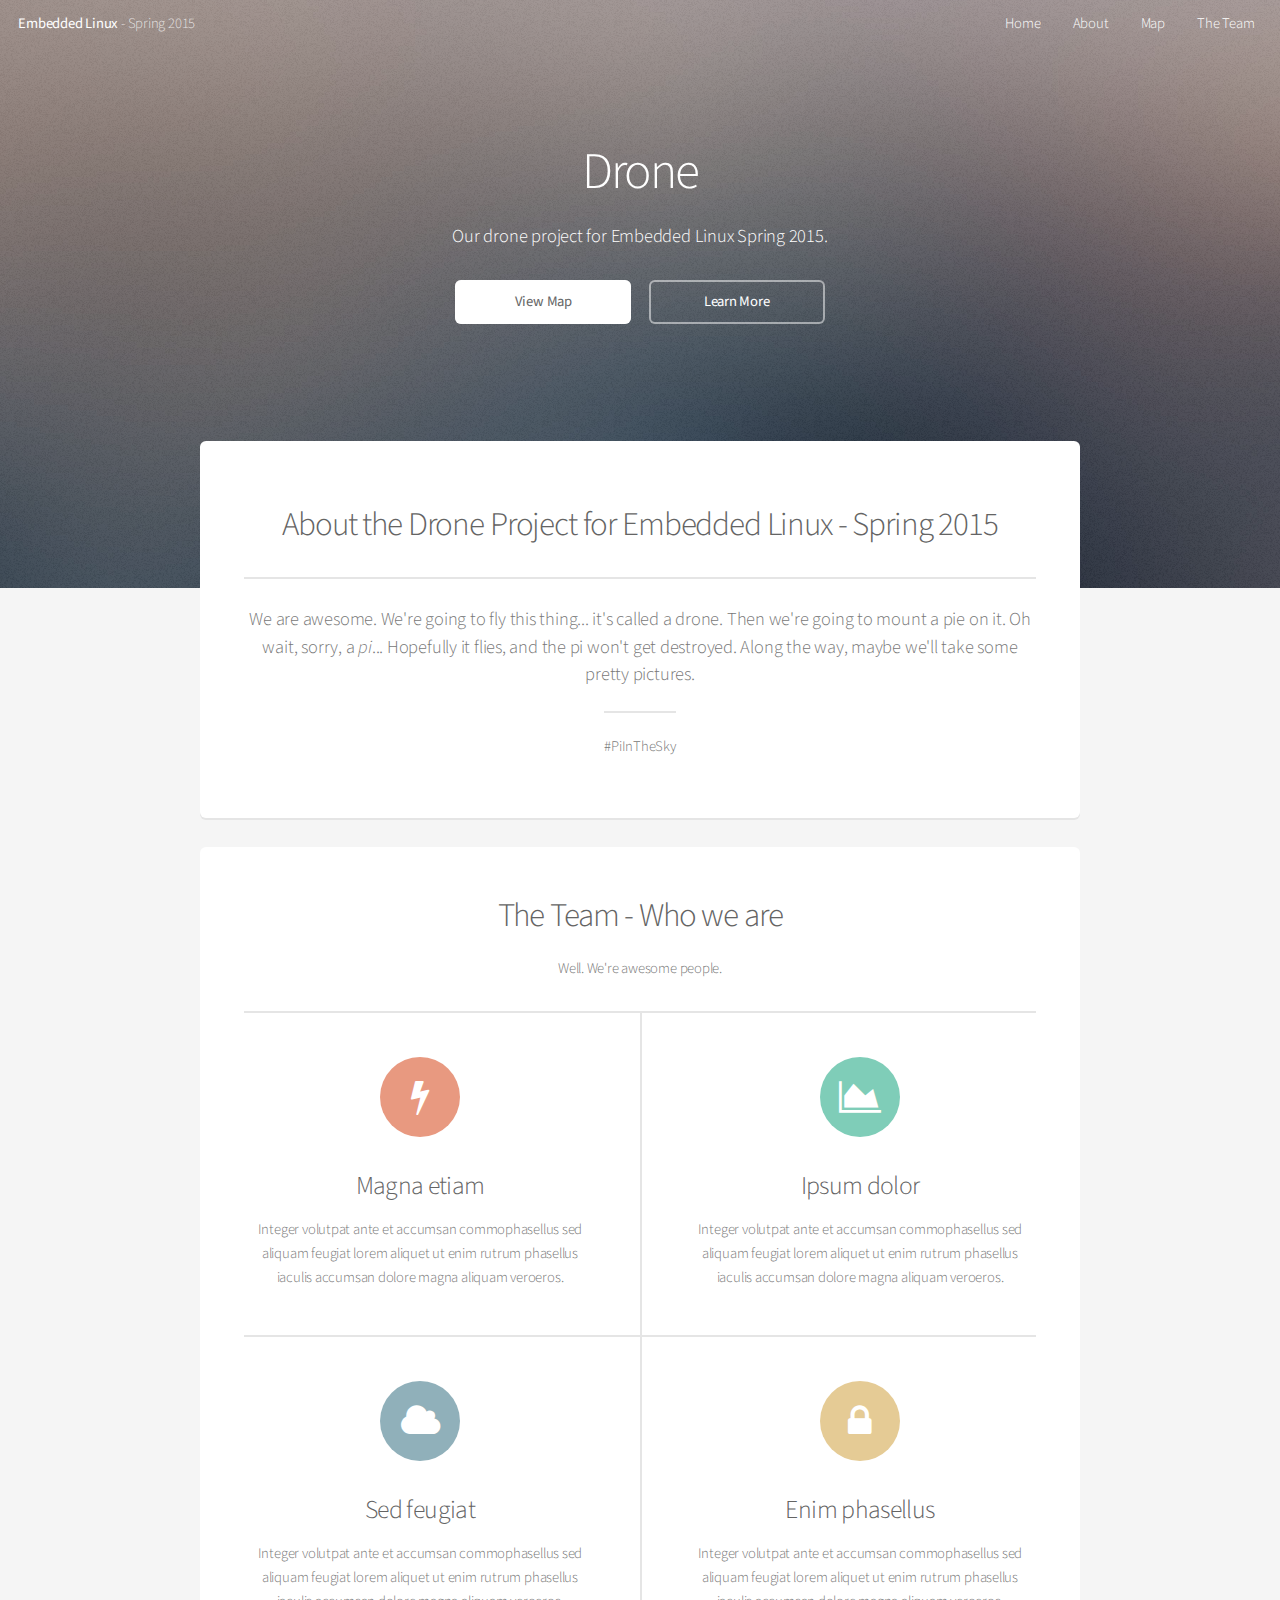
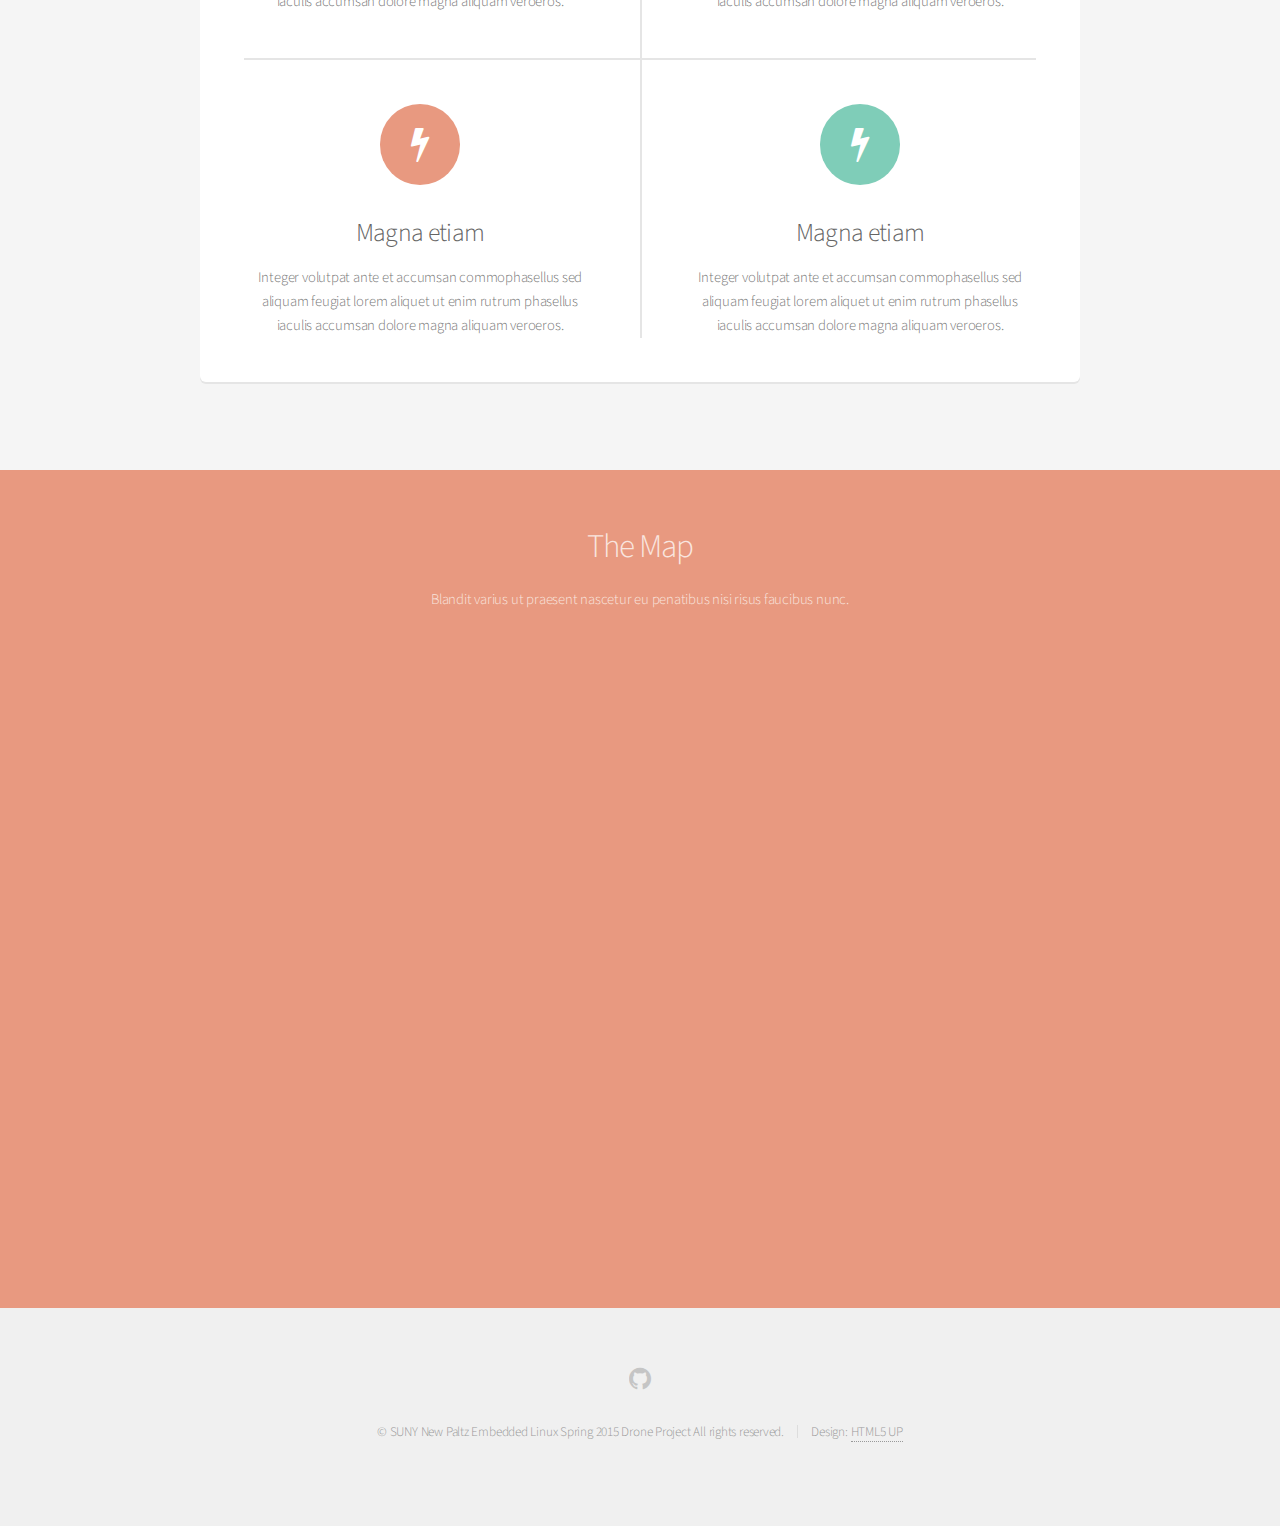
<file: index.html>
<!DOCTYPE HTML>
<!--
	Alpha by HTML5 UP
	html5up.net | @n33co
	Free for personal and commercial use under the CCA 3.0 license (html5up.net/license)
-->
<html>
	<head>
		<title>Embedded Linux - Spring 2015</title>
		<meta http-equiv="content-type" content="text/html; charset=utf-8" />
		<meta name="description" content="" />
		<meta name="keywords" content="" />
		<!--[if lte IE 8]><script src="css/ie/html5shiv.js"></script><![endif]-->
		<script src="js/jquery.min.js"></script>
		<script src="js/jquery.dropotron.min.js"></script>
		<script src="js/jquery.scrollgress.min.js"></script>
		<script src="js/skel.min.js"></script>
		<script src="js/skel-layers.min.js"></script>
		<script src="js/init.js"></script>
		<script src="js/smoothscroll.js"></script>
		<noscript>
			<link rel="stylesheet" href="css/skel.css" />
			<link rel="stylesheet" href="css/style.css" />
			<link rel="stylesheet" href="css/style-wide.css" />
		</noscript>
		<!--[if lte IE 8]><link rel="stylesheet" href="css/ie/v8.css" /><![endif]-->
	</head>
	<body name="Home" class="landing">
	<a name="Home" href="#Home"></a>

		<!-- Header -->
			<header id="header" class="alt">
				<h1><a href="index.html">Embedded Linux</a> - Spring 2015</h1>
				<nav id="nav">
					<ul>
						<li><a href="#Home" class="smoothScroll">Home</a></li>
						<li><a href="#About" class="smoothScroll">About</a></li>
						<li><a href="#Map" class="smoothScroll">Map</a></li>
						<li><a href="#Team" class="smoothScroll">The Team</a></li>
						<!--<li>
							<a href="" class="icon fa-angle-down">Menu</a>
							<ul>
								<li><a href="map.html">Map</a></li>
							</ul>
						</li>-->
					</ul>
				</nav>
			</header>

		<!-- Banner -->
			<section id="banner">
				<h2>Drone</h2>
				<ul class="actions">
				<p>Our drone project for Embedded Linux Spring 2015.</p>
					<li><a href="#Map" class="button special smoothScroll">View Map</a></li>
					<li><a href="#About" class="button smoothScroll">Learn More</a></li>
				</ul>
			</section>

		<!-- Main -->
			<section id="main" class="container">
				<a name="About" href="#About"></a>
				<section class="box special">
					<header class="major">
						<h2>About the Drone Project for Embedded Linux - Spring 2015</h2>
						<p>We are awesome. We're going to fly this thing... it's called a drone. Then we're going to mount a pie on it. Oh wait, sorry, a <i>pi</i>... Hopefully it flies, and the pi won't get destroyed. Along the way, maybe we'll take some pretty pictures.</p>
						<p>#PiInTheSky</p>
					</header>
					<!--<span class="image featured"><img src="images/pic01.jpg" alt="" /></span>-->
				</section>
				
				<section class="team box special features">
					<a name="Team" href="#Team"></a>
					<h2>The Team - Who we are</h2>
					<p>Well. We're awesome people.</p>
					<div class="features-row">
						<section>
							<span class="icon major fa-bolt accent2"></span>
							<h3>Magna etiam</h3>
							<p>Integer volutpat ante et accumsan commophasellus sed aliquam feugiat lorem aliquet ut enim rutrum phasellus iaculis accumsan dolore magna aliquam veroeros.</p>
						</section>
						<section>
							<span class="icon major fa-area-chart accent3"></span>
							<h3>Ipsum dolor</h3>
							<p>Integer volutpat ante et accumsan commophasellus sed aliquam feugiat lorem aliquet ut enim rutrum phasellus iaculis accumsan dolore magna aliquam veroeros.</p>
						</section>
					</div>
					<div class="features-row">
						<section>
							<span class="icon major fa-cloud accent4"></span>
							<h3>Sed feugiat</h3>
							<p>Integer volutpat ante et accumsan commophasellus sed aliquam feugiat lorem aliquet ut enim rutrum phasellus iaculis accumsan dolore magna aliquam veroeros.</p>
						</section>
						<section>
							<span class="icon major fa-lock accent5"></span>
							<h3>Enim phasellus</h3>
							<p>Integer volutpat ante et accumsan commophasellus sed aliquam feugiat lorem aliquet ut enim rutrum phasellus iaculis accumsan dolore magna aliquam veroeros.</p>
						</section>
					</div>
					<div class="features-row">
						<section>
							<span class="icon major fa-bolt accent2"></span>
							<h3>Magna etiam</h3>
							<p>Integer volutpat ante et accumsan commophasellus sed aliquam feugiat lorem aliquet ut enim rutrum phasellus iaculis accumsan dolore magna aliquam veroeros.</p>
						</section>
						<section>
							<span class="icon major fa-bolt accent3"></span>
							<h3>Magna etiam</h3>
							<p>Integer volutpat ante et accumsan commophasellus sed aliquam feugiat lorem aliquet ut enim rutrum phasellus iaculis accumsan dolore magna aliquam veroeros.</p>
						</section>
					</div>
				</section>
			</section>

		<!-- CTA -->
			<a name="Map" href="#Map"></a>
			<section name="Map" id="cta">

				<h2>The Map</h2>
				<p>Blandit varius ut praesent nascetur eu penatibus nisi risus faucibus nunc.</p>
				
				<div class="google-maps">
					<iframe src="https://www.google.com/maps/embed?pb=!1m18!1m12!1m3!1d753.4182006968296!2d-74.0833586!3d41.744154300000005!2m3!1f0!2f0!3f0!3m2!1i1024!2i768!4f13.1!3m3!1m2!1s0x89dd2279565cf5d9%3A0xe8ee4c8841822c81!2sOld+Main%2C+State+University+of+New+York+at+New+Paltz%2C+New+Paltz%2C+NY+12561!5e1!3m2!1sen!2sus!4v1427381473115" width="800" height="600" frameborder="0" style="border:0"></iframe>
				</div>
				
			</section>

		<!-- Footer -->
			<footer id="footer">
				<ul class="icons">
					<!--<li><a href="#" class="icon fa-twitter"><span class="label">Twitter</span></a></li>
					<li><a href="#" class="icon fa-facebook"><span class="label">Facebook</span></a></li>
					<li><a href="#" class="icon fa-instagram"><span class="label">Instagram</span></a></li>-->
					<li><a href="https://github.com/N00705419/SUNY-EL-DronePi" class="icon fa-github"><span class="label">Github</span></a></li>
					<!--<li><a href="#" class="icon fa-dribbble"><span class="label">Dribbble</span></a></li>
					<li><a href="#" class="icon fa-google-plus"><span class="label">Google+</span></a></li>-->
				</ul>
				<ul class="copyright">
					<li>&copy; SUNY New Paltz Embedded Linux Spring 2015 Drone Project All rights reserved.</li><li>Design: <a href="http://html5up.net">HTML5 UP</a></li>
				</ul>
			</footer>

	</body>
</html>
</file>
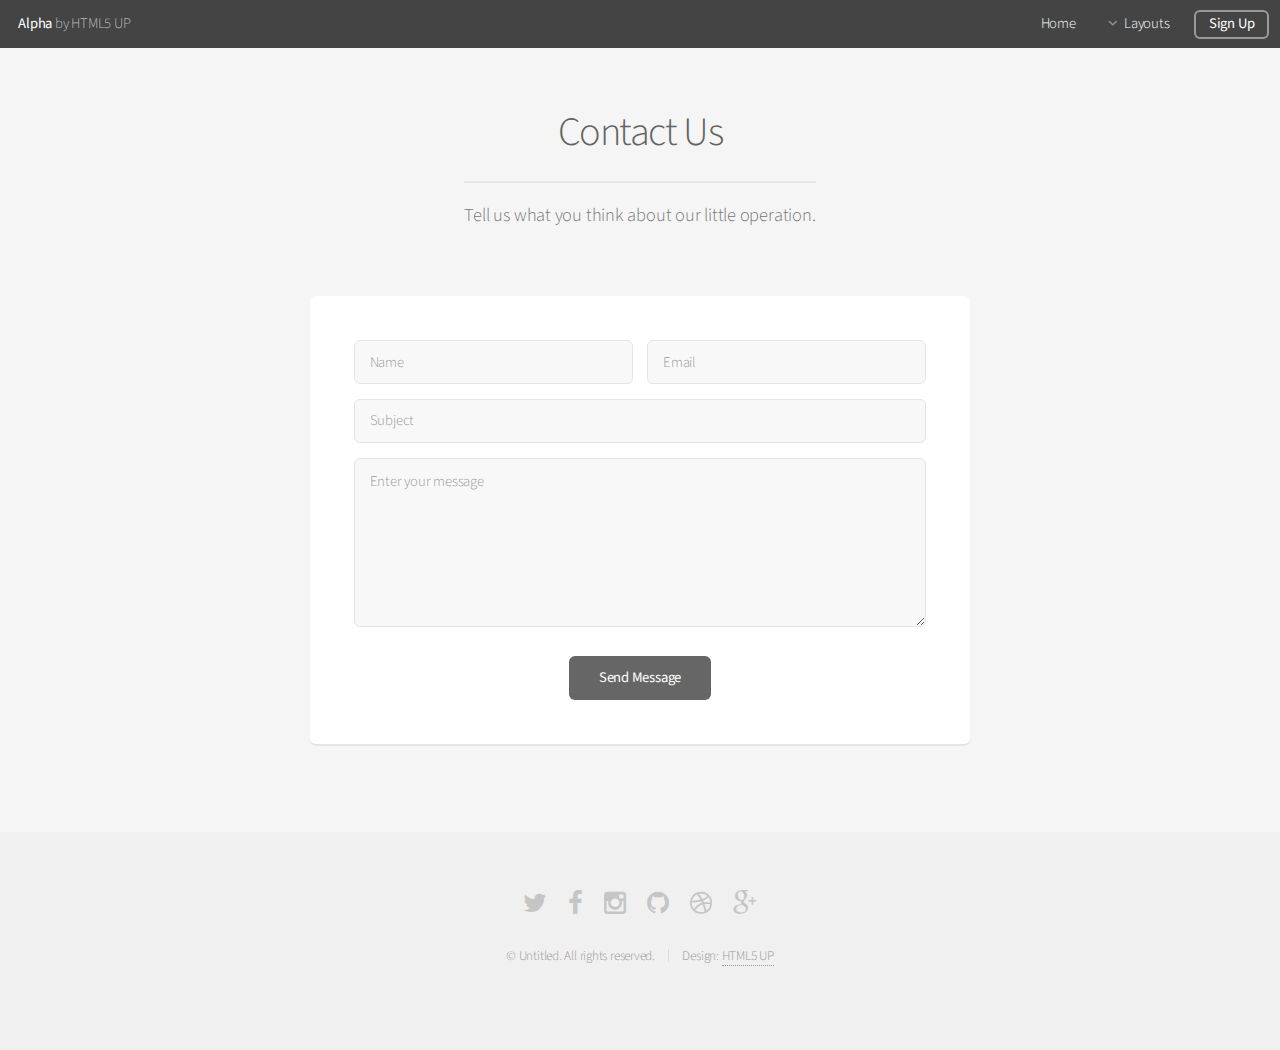
<file: contact.html>
<!DOCTYPE HTML>
<!--
	Alpha by HTML5 UP
	html5up.net | @n33co
	Free for personal and commercial use under the CCA 3.0 license (html5up.net/license)
-->
<html>
	<head>
		<title>Contact - Alpha by HTML5 UP</title>
		<meta http-equiv="content-type" content="text/html; charset=utf-8" />
		<meta name="description" content="" />
		<meta name="keywords" content="" />
		<!--[if lte IE 8]><script src="css/ie/html5shiv.js"></script><![endif]-->
		<script src="js/jquery.min.js"></script>
		<script src="js/jquery.dropotron.min.js"></script>
		<script src="js/jquery.scrollgress.min.js"></script>
		<script src="js/skel.min.js"></script>
		<script src="js/skel-layers.min.js"></script>
		<script src="js/init.js"></script>
		<noscript>
			<link rel="stylesheet" href="css/skel.css" />
			<link rel="stylesheet" href="css/style.css" />
			<link rel="stylesheet" href="css/style-wide.css" />
		</noscript>
		<!--[if lte IE 8]><link rel="stylesheet" href="css/ie/v8.css" /><![endif]-->
	</head>
	<body>

		<!-- Header -->
			<header id="header" class="skel-layers-fixed">
				<h1><a href="index.html">Alpha</a> by HTML5 UP</h1>
				<nav id="nav">
					<ul>
						<li><a href="index.html">Home</a></li>
						<li>
							<a href="" class="icon fa-angle-down">Layouts</a>
							<ul>
								<li><a href="generic.html">Generic</a></li>
								<li><a href="contact.html">Contact</a></li>
								<li><a href="elements.html">Elements</a></li>
								<li>
									<a href="">Submenu</a>
									<ul>
										<li><a href="#">Option One</a></li>
										<li><a href="#">Option Two</a></li>
										<li><a href="#">Option Three</a></li>
										<li><a href="#">Option Four</a></li>
									</ul>
								</li>
							</ul>
						</li>
						<li><a href="#" class="button">Sign Up</a></li>
					</ul>
				</nav>
			</header>

		<!-- Main -->
			<section id="main" class="container 75%">
				<header>
					<h2>Contact Us</h2>
					<p>Tell us what you think about our little operation.</p>
				</header>
				<div class="box">
					<form method="post" action="#">
						<div class="row uniform 50%">
							<div class="6u 12u(mobilep)">
								<input type="text" name="name" id="name" value="" placeholder="Name" />
							</div>
							<div class="6u 12u(mobilep)">
								<input type="email" name="email" id="email" value="" placeholder="Email" />
							</div>
						</div>
						<div class="row uniform 50%">
							<div class="12u">
								<input type="text" name="subject" id="subject" value="" placeholder="Subject" />
							</div>
						</div>
						<div class="row uniform 50%">
							<div class="12u">
								<textarea name="message" id="message" placeholder="Enter your message" rows="6"></textarea>
							</div>
						</div>
						<div class="row uniform">
							<div class="12u">
								<ul class="actions align-center">
									<li><input type="submit" value="Send Message" /></li>
								</ul>
							</div>
						</div>
					</form>
				</div>
			</section>

		<!-- Footer -->
			<footer id="footer">
				<ul class="icons">
					<li><a href="#" class="icon fa-twitter"><span class="label">Twitter</span></a></li>
					<li><a href="#" class="icon fa-facebook"><span class="label">Facebook</span></a></li>
					<li><a href="#" class="icon fa-instagram"><span class="label">Instagram</span></a></li>
					<li><a href="#" class="icon fa-github"><span class="label">Github</span></a></li>
					<li><a href="#" class="icon fa-dribbble"><span class="label">Dribbble</span></a></li>
					<li><a href="#" class="icon fa-google-plus"><span class="label">Google+</span></a></li>
				</ul>
				<ul class="copyright">
					<li>&copy; Untitled. All rights reserved.</li><li>Design: <a href="http://html5up.net">HTML5 UP</a></li>
				</ul>
			</footer>

	</body>
</html>
</file>
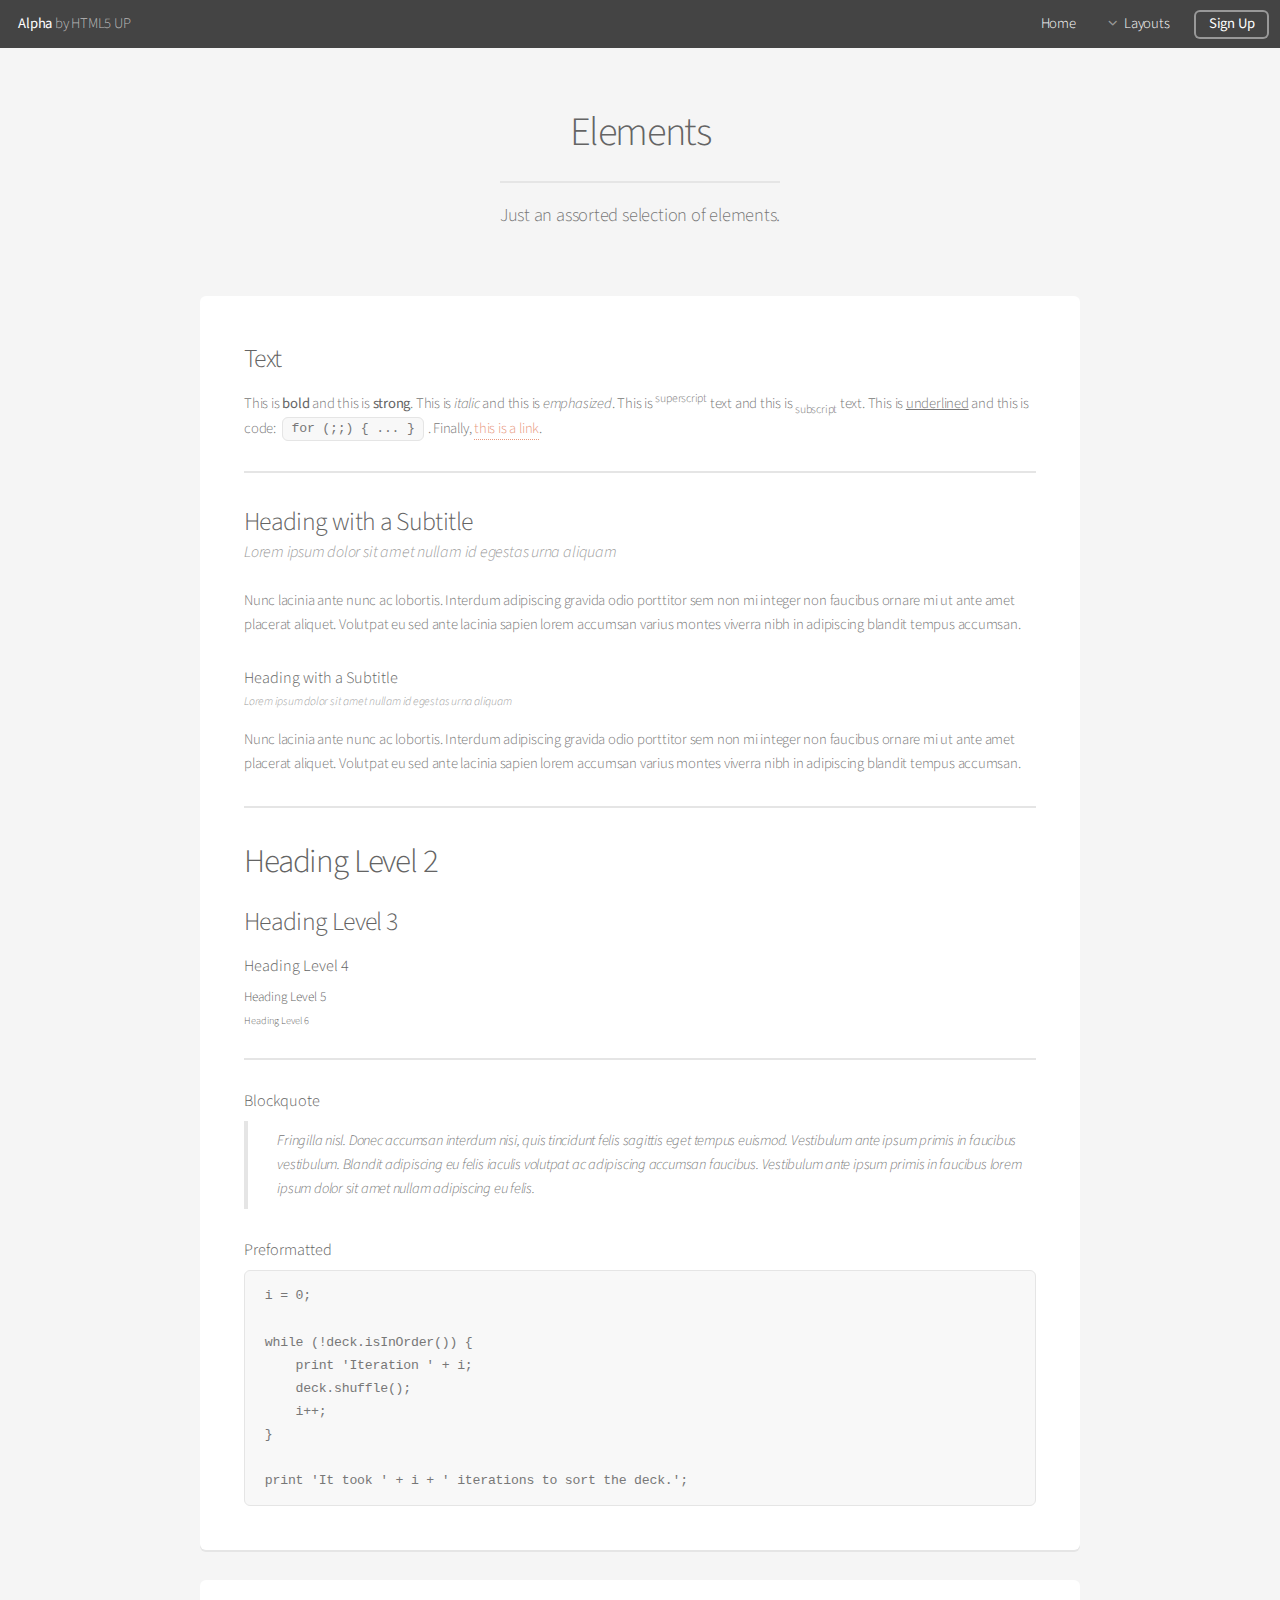
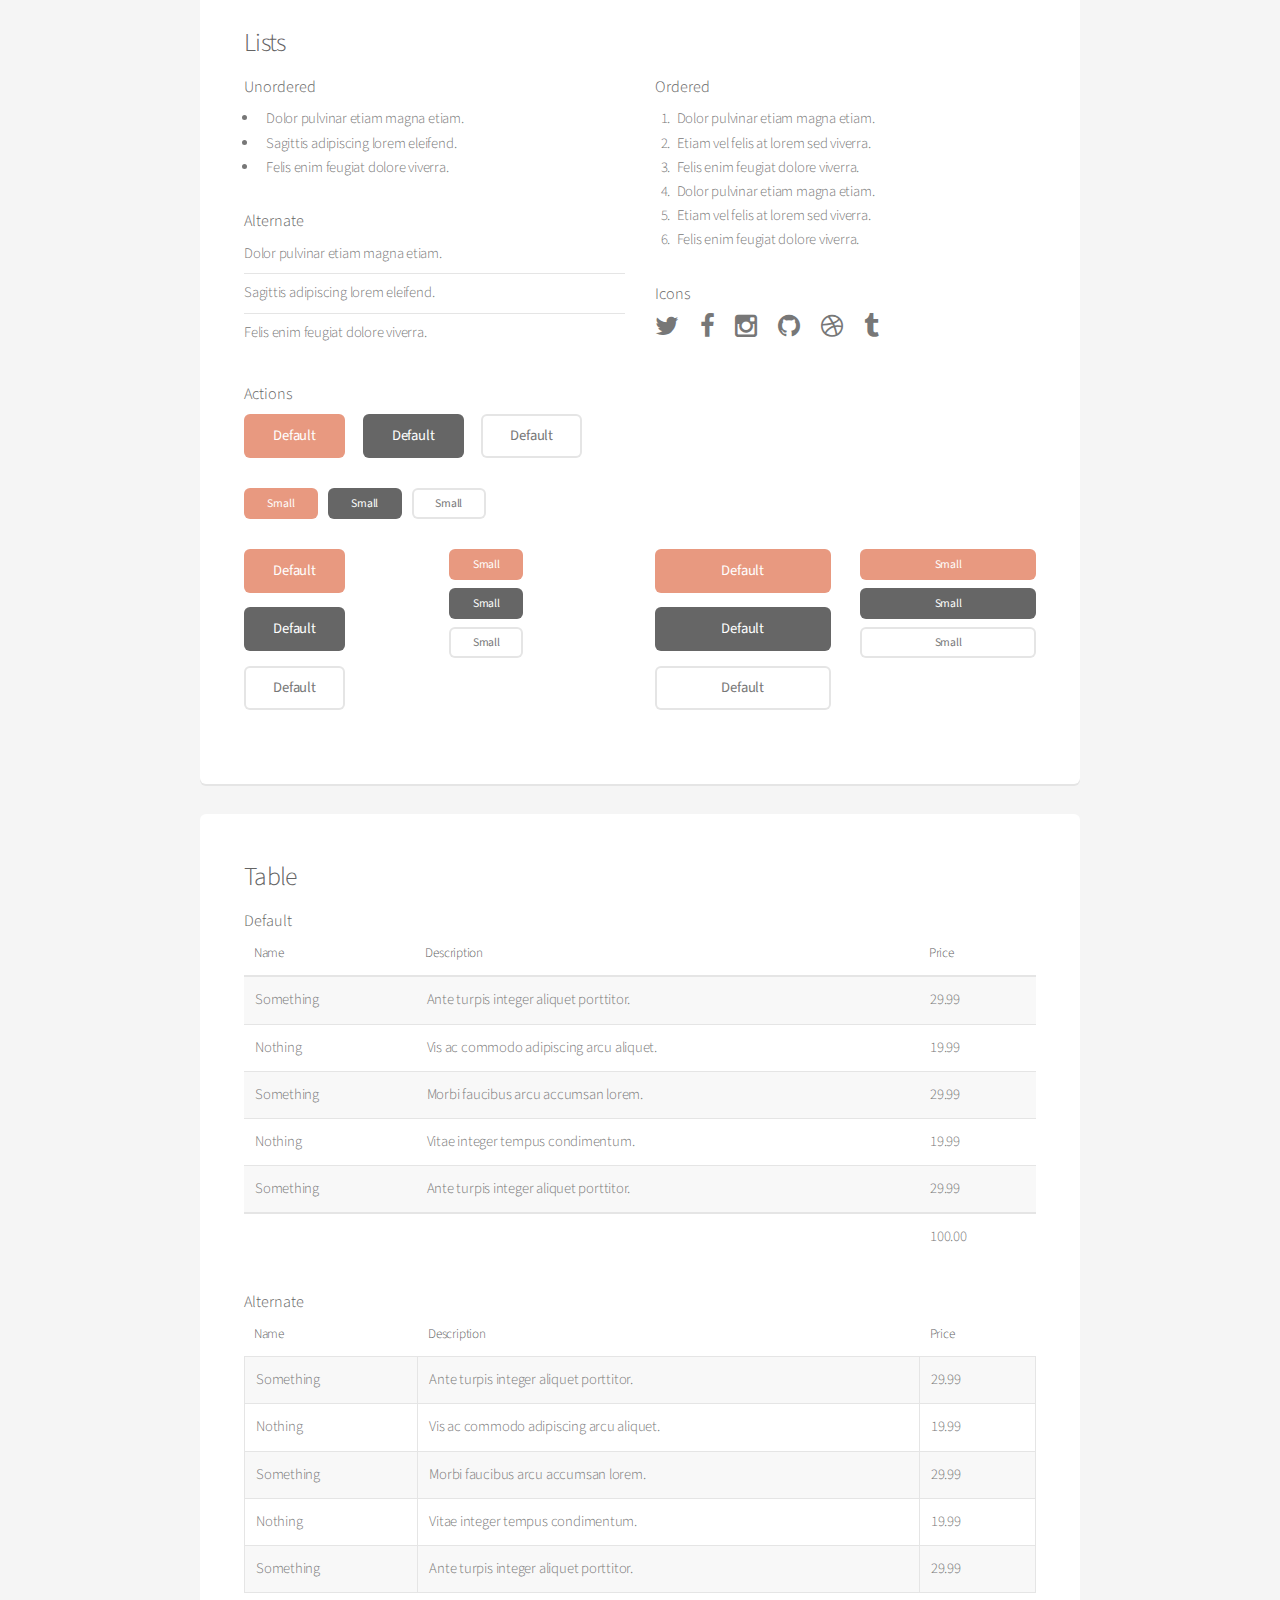
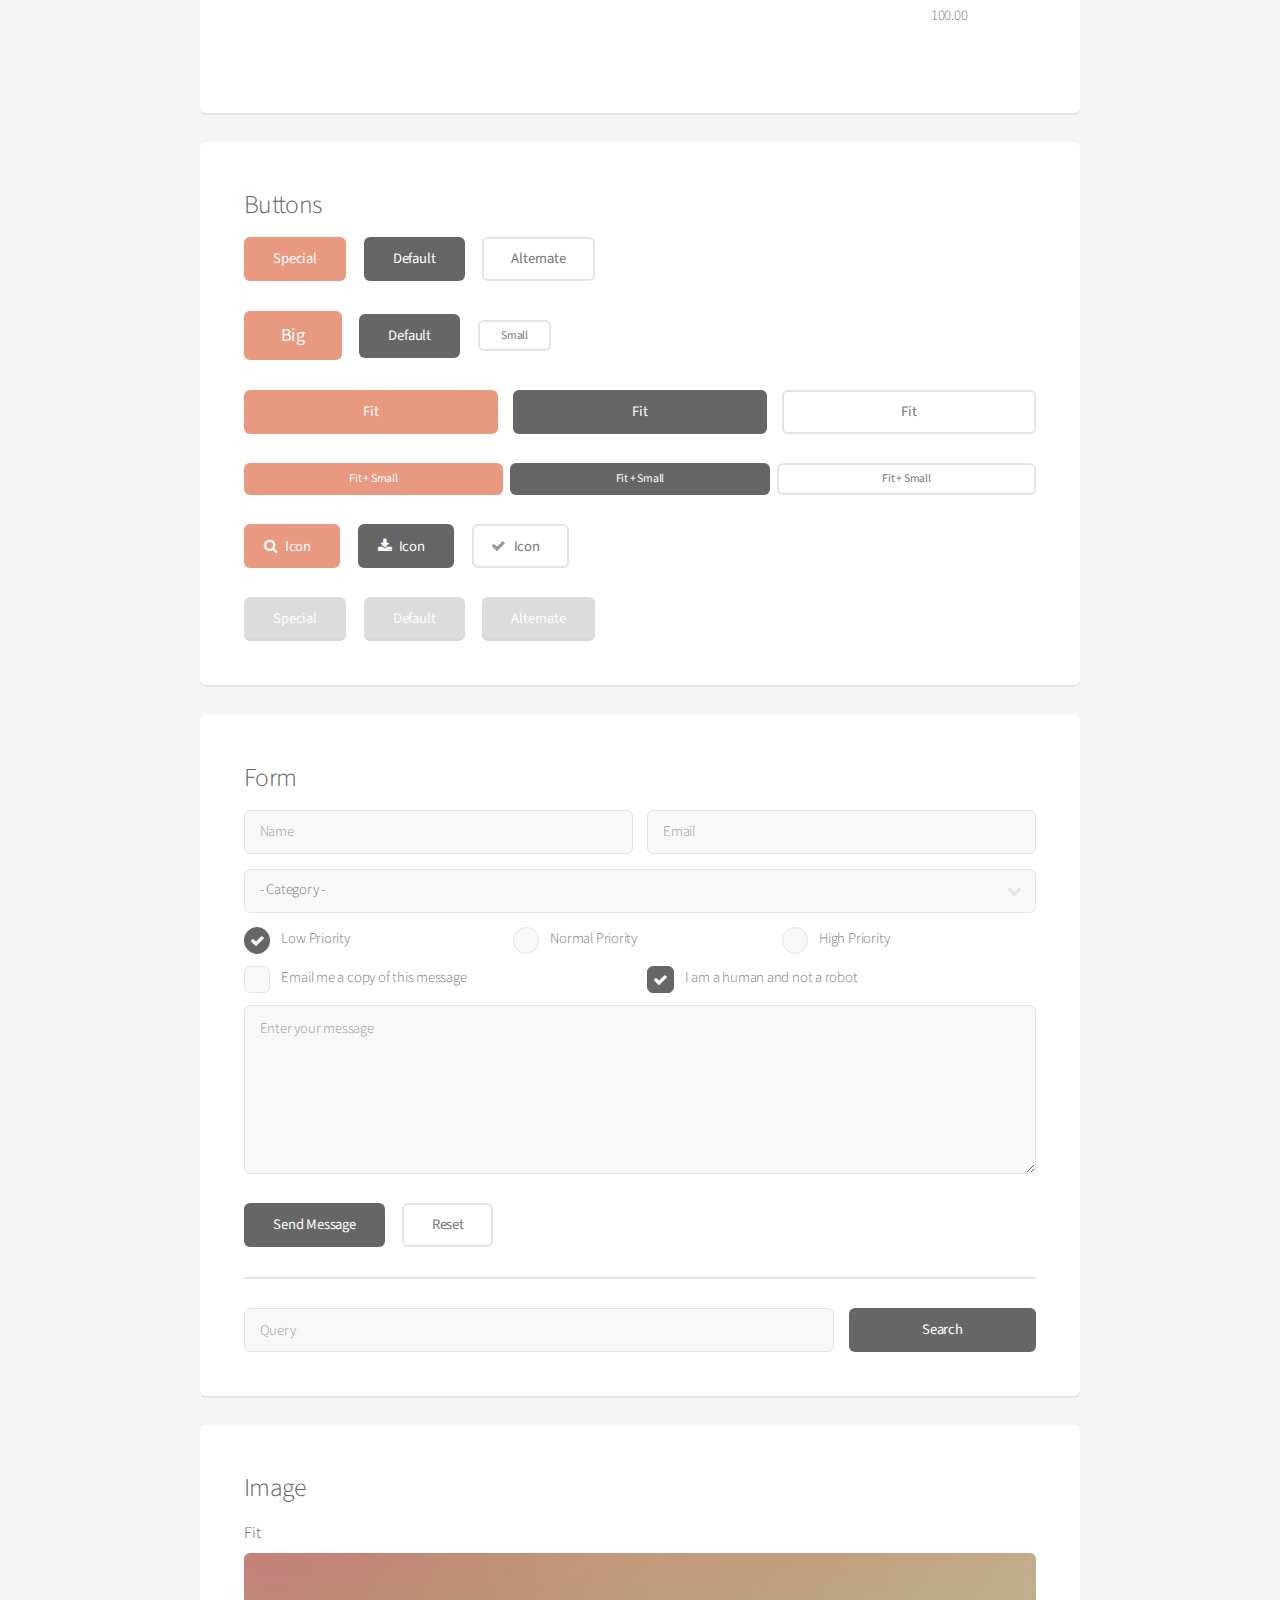
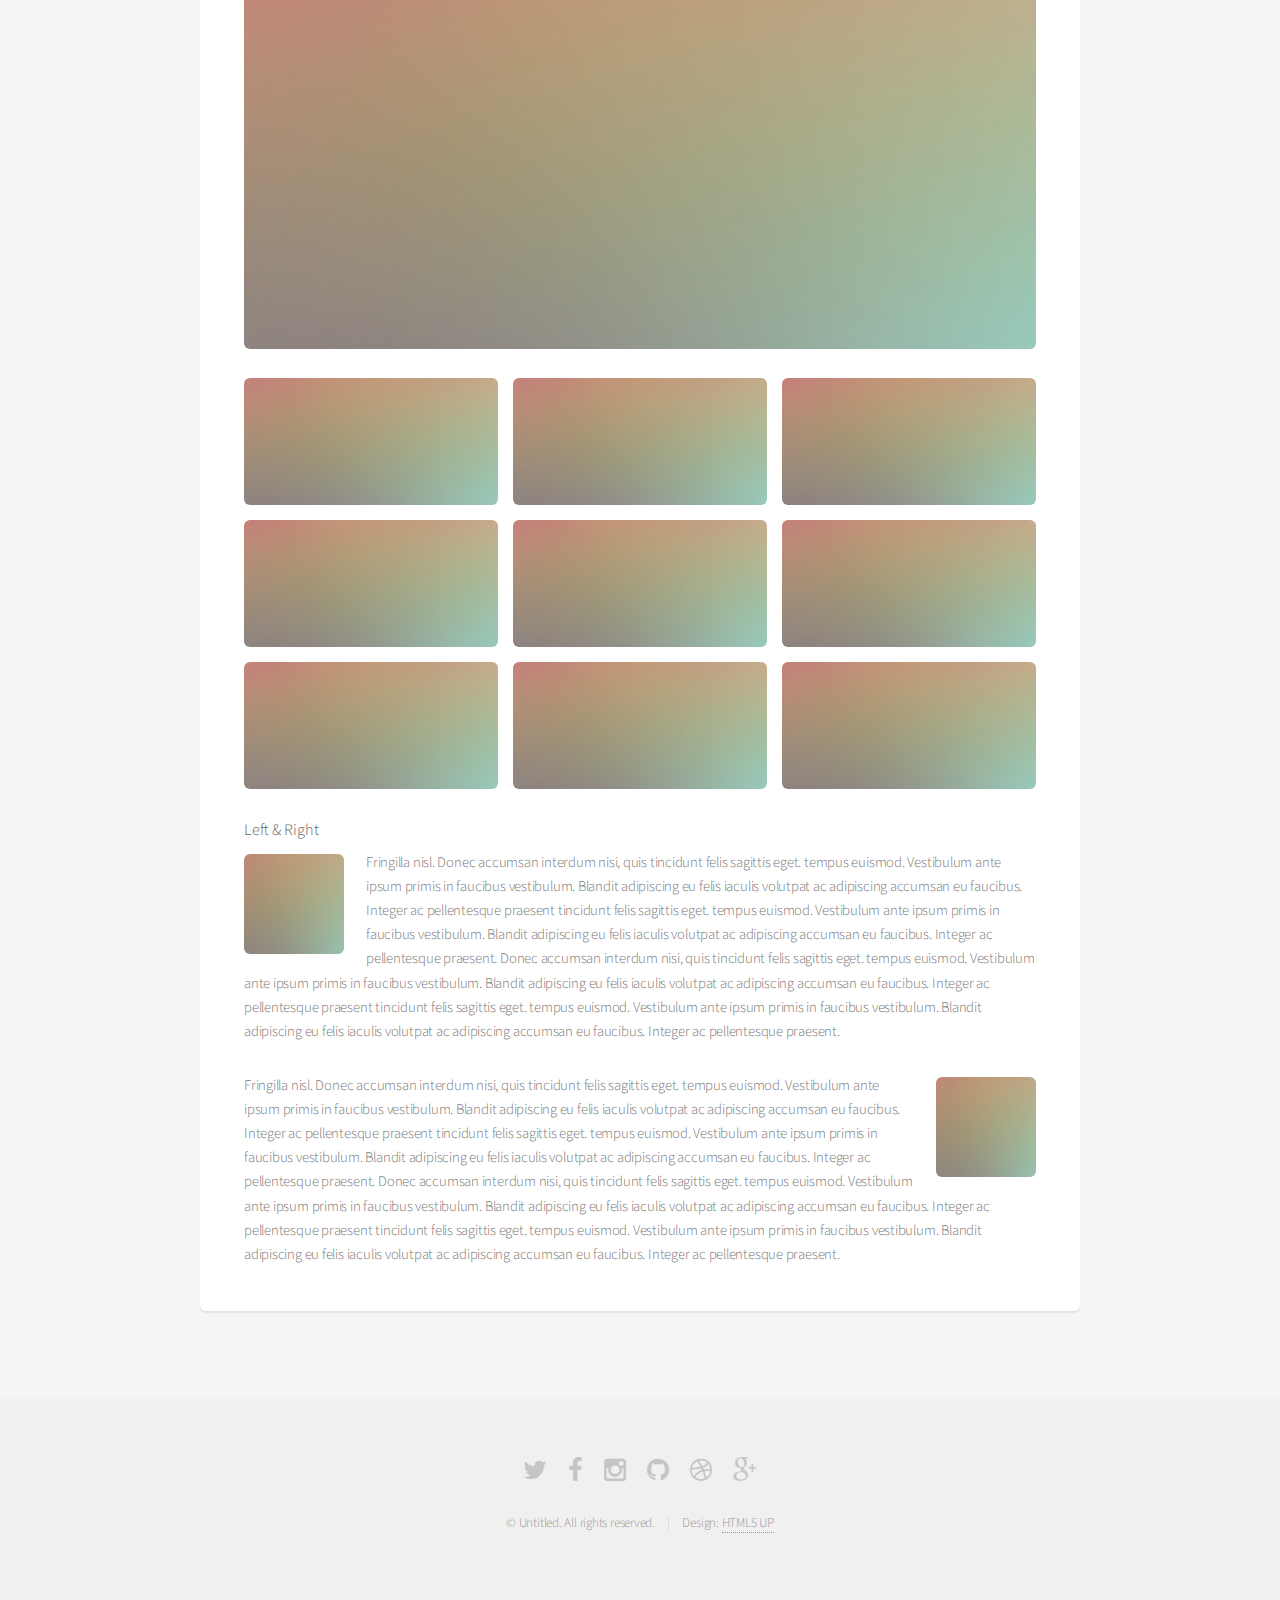
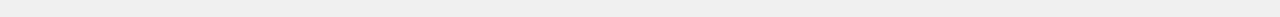
<file: elements.html>
<!DOCTYPE HTML>
<!--
	Alpha by HTML5 UP
	html5up.net | @n33co
	Free for personal and commercial use under the CCA 3.0 license (html5up.net/license)
-->
<html>
	<head>
		<title>Elements - Alpha by HTML5 UP</title>
		<meta http-equiv="content-type" content="text/html; charset=utf-8" />
		<meta name="description" content="" />
		<meta name="keywords" content="" />
		<!--[if lte IE 8]><script src="css/ie/html5shiv.js"></script><![endif]-->
		<script src="js/jquery.min.js"></script>
		<script src="js/jquery.dropotron.min.js"></script>
		<script src="js/jquery.scrollgress.min.js"></script>
		<script src="js/skel.min.js"></script>
		<script src="js/skel-layers.min.js"></script>
		<script src="js/init.js"></script>
		<noscript>
			<link rel="stylesheet" href="css/skel.css" />
			<link rel="stylesheet" href="css/style.css" />
			<link rel="stylesheet" href="css/style-wide.css" />
		</noscript>
		<!--[if lte IE 8]><link rel="stylesheet" href="css/ie/v8.css" /><![endif]-->
	</head>
	<body>

		<!-- Header -->
			<header id="header" class="skel-layers-fixed">
				<h1><a href="index.html">Alpha</a> by HTML5 UP</h1>
				<nav id="nav">
					<ul>
						<li><a href="index.html">Home</a></li>
						<li>
							<a href="" class="icon fa-angle-down">Layouts</a>
							<ul>
								<li><a href="generic.html">Generic</a></li>
								<li><a href="contact.html">Contact</a></li>
								<li><a href="elements.html">Elements</a></li>
								<li>
									<a href="">Submenu</a>
									<ul>
										<li><a href="#">Option One</a></li>
										<li><a href="#">Option Two</a></li>
										<li><a href="#">Option Three</a></li>
										<li><a href="#">Option Four</a></li>
									</ul>
								</li>
							</ul>
						</li>
						<li><a href="#" class="button">Sign Up</a></li>
					</ul>
				</nav>
			</header>

		<!-- Main -->
			<section id="main" class="container">
				<header>
					<h2>Elements</h2>
					<p>Just an assorted selection of elements.</p>
				</header>
				<div class="row">
					<div class="12u">

						<!-- Text -->
							<section class="box">
								<h3>Text</h3>
								<p>This is <b>bold</b> and this is <strong>strong</strong>. This is <i>italic</i> and this is <em>emphasized</em>.
								This is <sup>superscript</sup> text and this is <sub>subscript</sub> text.
								This is <u>underlined</u> and this is code: <code>for (;;) { ... }</code>. Finally, <a href="#">this is a link</a>.</p>

								<hr />

								<header>
									<h3>Heading with a Subtitle</h3>
									<p>Lorem ipsum dolor sit amet nullam id egestas urna aliquam</p>
								</header>
								<p>Nunc lacinia ante nunc ac lobortis. Interdum adipiscing gravida odio porttitor sem non mi integer non faucibus ornare mi ut ante amet placerat aliquet. Volutpat eu sed ante lacinia sapien lorem accumsan varius montes viverra nibh in adipiscing blandit tempus accumsan.</p>
								<header>
									<h4>Heading with a Subtitle</h4>
									<p>Lorem ipsum dolor sit amet nullam id egestas urna aliquam</p>
								</header>
								<p>Nunc lacinia ante nunc ac lobortis. Interdum adipiscing gravida odio porttitor sem non mi integer non faucibus ornare mi ut ante amet placerat aliquet. Volutpat eu sed ante lacinia sapien lorem accumsan varius montes viverra nibh in adipiscing blandit tempus accumsan.</p>

								<hr />

								<h2>Heading Level 2</h2>
								<h3>Heading Level 3</h3>
								<h4>Heading Level 4</h4>
								<h5>Heading Level 5</h5>
								<h6>Heading Level 6</h6>

								<hr />

								<h4>Blockquote</h4>
								<blockquote>Fringilla nisl. Donec accumsan interdum nisi, quis tincidunt felis sagittis eget tempus euismod. Vestibulum ante ipsum primis in faucibus vestibulum. Blandit adipiscing eu felis iaculis volutpat ac adipiscing accumsan faucibus. Vestibulum ante ipsum primis in faucibus lorem ipsum dolor sit amet nullam adipiscing eu felis.</blockquote>

								<h4>Preformatted</h4>
								<pre>i = 0;

while (!deck.isInOrder()) {
    print 'Iteration ' + i;
    deck.shuffle();
    i++;
}

print 'It took ' + i + ' iterations to sort the deck.';
</pre>
							</section>

					</div>
				</div>
				<div class="row">
					<div class="12u">

						<!-- Lists -->
							<section class="box">
								<h3>Lists</h3>
								<div class="row">
									<div class="6u 12u(mobilep)">

										<h4>Unordered</h4>
										<ul>
											<li>Dolor pulvinar etiam magna etiam.</li>
											<li>Sagittis adipiscing lorem eleifend.</li>
											<li>Felis enim feugiat dolore viverra.</li>
										</ul>

										<h4>Alternate</h4>
										<ul class="alt">
											<li>Dolor pulvinar etiam magna etiam.</li>
											<li>Sagittis adipiscing lorem eleifend.</li>
											<li>Felis enim feugiat dolore viverra.</li>
										</ul>

									</div>
									<div class="6u 12u(mobilep)">

										<h4>Ordered</h4>
										<ol>
											<li>Dolor pulvinar etiam magna etiam.</li>
											<li>Etiam vel felis at lorem sed viverra.</li>
											<li>Felis enim feugiat dolore viverra.</li>
											<li>Dolor pulvinar etiam magna etiam.</li>
											<li>Etiam vel felis at lorem sed viverra.</li>
											<li>Felis enim feugiat dolore viverra.</li>
										</ol>

										<h4>Icons</h4>
										<ul class="icons">
											<li><a href="#" class="icon fa-twitter"><span class="label">Twitter</span></a></li>
											<li><a href="#" class="icon fa-facebook"><span class="label">Facebook</span></a></li>
											<li><a href="#" class="icon fa-instagram"><span class="label">Instagram</span></a></li>
											<li><a href="#" class="icon fa-github"><span class="label">Github</span></a></li>
											<li><a href="#" class="icon fa-dribbble"><span class="label">Dribbble</span></a></li>
											<li><a href="#" class="icon fa-tumblr"><span class="label">Tumblr</span></a></li>
										</ul>

									</div>
								</div>

								<h4>Actions</h4>
								<ul class="actions">
									<li><a href="#" class="button special">Default</a></li>
									<li><a href="#" class="button">Default</a></li>
									<li><a href="#" class="button alt">Default</a></li>
								</ul>
								<ul class="actions small">
									<li><a href="#" class="button special small">Small</a></li>
									<li><a href="#" class="button small">Small</a></li>
									<li><a href="#" class="button alt small">Small</a></li>
								</ul>
								<div class="row">
									<div class="3u 6u(narrower) 12u$(mobilep)">
										<ul class="actions vertical">
											<li><a href="#" class="button special">Default</a></li>
											<li><a href="#" class="button">Default</a></li>
											<li><a href="#" class="button alt">Default</a></li>
										</ul>
									</div>
									<div class="3u 6u$(narrower) 12u$(mobilep)">
										<ul class="actions vertical small">
											<li><a href="#" class="button special small">Small</a></li>
											<li><a href="#" class="button small">Small</a></li>
											<li><a href="#" class="button alt small">Small</a></li>
										</ul>
									</div>
									<div class="3u 6u(narrower) 12u$(mobilep)">
										<ul class="actions vertical">
											<li><a href="#" class="button special fit">Default</a></li>
											<li><a href="#" class="button fit">Default</a></li>
											<li><a href="#" class="button alt fit">Default</a></li>
										</ul>
									</div>
									<div class="3u 6u$(narrower) 12u$(mobilep)">
										<ul class="actions vertical small">
											<li><a href="#" class="button special small fit">Small</a></li>
											<li><a href="#" class="button small fit">Small</a></li>
											<li><a href="#" class="button alt small fit">Small</a></li>
										</ul>
									</div>
								</div>
							</section>

					</div>
				</div>
				<div class="row">
					<div class="12u">

						<!-- Table -->
							<section class="box">
								<h3>Table</h3>

								<h4>Default</h4>
								<div class="table-wrapper">
									<table>
										<thead>
											<tr>
												<th>Name</th>
												<th>Description</th>
												<th>Price</th>
											</tr>
										</thead>
										<tbody>
											<tr>
												<td>Something</td>
												<td>Ante turpis integer aliquet porttitor.</td>
												<td>29.99</td>
											</tr>
											<tr>
												<td>Nothing</td>
												<td>Vis ac commodo adipiscing arcu aliquet.</td>
												<td>19.99</td>
											</tr>
											<tr>
												<td>Something</td>
												<td> Morbi faucibus arcu accumsan lorem.</td>
												<td>29.99</td>
											</tr>
											<tr>
												<td>Nothing</td>
												<td>Vitae integer tempus condimentum.</td>
												<td>19.99</td>
											</tr>
											<tr>
												<td>Something</td>
												<td>Ante turpis integer aliquet porttitor.</td>
												<td>29.99</td>
											</tr>
										</tbody>
										<tfoot>
											<tr>
												<td colspan="2"></td>
												<td>100.00</td>
											</tr>
										</tfoot>
									</table>
								</div>

								<h4>Alternate</h4>
								<div class="table-wrapper">
									<table class="alt">
										<thead>
											<tr>
												<th>Name</th>
												<th>Description</th>
												<th>Price</th>
											</tr>
										</thead>
										<tbody>
											<tr>
												<td>Something</td>
												<td>Ante turpis integer aliquet porttitor.</td>
												<td>29.99</td>
											</tr>
											<tr>
												<td>Nothing</td>
												<td>Vis ac commodo adipiscing arcu aliquet.</td>
												<td>19.99</td>
											</tr>
											<tr>
												<td>Something</td>
												<td> Morbi faucibus arcu accumsan lorem.</td>
												<td>29.99</td>
											</tr>
											<tr>
												<td>Nothing</td>
												<td>Vitae integer tempus condimentum.</td>
												<td>19.99</td>
											</tr>
											<tr>
												<td>Something</td>
												<td>Ante turpis integer aliquet porttitor.</td>
												<td>29.99</td>
											</tr>
										</tbody>
										<tfoot>
											<tr>
												<td colspan="2"></td>
												<td>100.00</td>
											</tr>
										</tfoot>
									</table>
								</div>
							</section>

					</div>
				</div>
				<div class="row">
					<div class="12u">

						<!-- Buttons -->
							<section class="box">
								<h3>Buttons</h3>
								<ul class="actions">
									<li><a href="#" class="button special">Special</a></li>
									<li><a href="#" class="button">Default</a></li>
									<li><a href="#" class="button alt">Alternate</a></li>
								</ul>
								<ul class="actions">
									<li><a href="#" class="button special big">Big</a></li>
									<li><a href="#" class="button">Default</a></li>
									<li><a href="#" class="button alt small">Small</a></li>
								</ul>
								<ul class="actions fit">
									<li><a href="#" class="button special fit">Fit</a></li>
									<li><a href="#" class="button fit">Fit</a></li>
									<li><a href="#" class="button alt fit">Fit</a></li>
								</ul>
								<ul class="actions fit small">
									<li><a href="#" class="button special fit small">Fit + Small</a></li>
									<li><a href="#" class="button fit small">Fit + Small</a></li>
									<li><a href="#" class="button alt fit small">Fit + Small</a></li>
								</ul>
								<ul class="actions">
									<li><a href="#" class="button special icon fa-search">Icon</a></li>
									<li><a href="#" class="button icon fa-download">Icon</a></li>
									<li><a href="#" class="button alt icon fa-check">Icon</a></li>
								</ul>
								<ul class="actions">
									<li><span class="button special disabled">Special</span></li>
									<li><span class="button disabled">Default</span></li>
									<li><span class="button alt disabled">Alternate</span></li>
								</ul>
							</section>

					</div>
				</div>
				<div class="row">
					<div class="12u">

						<!-- Form -->
							<section class="box">
								<h3>Form</h3>
								<form method="post" action="#">
									<div class="row uniform 50%">
										<div class="6u 12u(mobilep)">
											<input type="text" name="name" id="name" value="" placeholder="Name" />
										</div>
										<div class="6u 12u(mobilep)">
											<input type="email" name="email" id="email" value="" placeholder="Email" />
										</div>
									</div>
									<div class="row uniform 50%">
										<div class="12u">
											<div class="select-wrapper">
												<select name="category" id="category">
													<option value="">- Category -</option>
													<option value="1">Manufacturing</option>
													<option value="1">Shipping</option>
													<option value="1">Administration</option>
													<option value="1">Human Resources</option>
												</select>
											</div>
										</div>
									</div>
									<div class="row uniform 50%">
										<div class="4u 12u(narrower)">
											<input type="radio" id="priority-low" name="priority" checked>
											<label for="priority-low">Low Priority</label>
										</div>
										<div class="4u 12u(narrower)">
											<input type="radio" id="priority-normal" name="priority">
											<label for="priority-normal">Normal Priority</label>
										</div>
										<div class="4u 12u(narrower)">
											<input type="radio" id="priority-high" name="priority">
											<label for="priority-high">High Priority</label>
										</div>
									</div>
									<div class="row uniform 50%">
										<div class="6u 12u(narrower)">
											<input type="checkbox" id="copy" name="copy">
											<label for="copy">Email me a copy of this message</label>
										</div>
										<div class="6u 12u(narrower)">
											<input type="checkbox" id="human" name="human" checked>
											<label for="human">I am a human and not a robot</label>
										</div>
									</div>
									<div class="row uniform 50%">
										<div class="12u">
											<textarea name="message" id="message" placeholder="Enter your message" rows="6"></textarea>
										</div>
									</div>
									<div class="row uniform">
										<div class="12u">
											<ul class="actions">
												<li><input type="submit" value="Send Message" /></li>
												<li><input type="reset" value="Reset" class="alt" /></li>
											</ul>
										</div>
									</div>
								</form>

								<hr />

								<form method="post" action="#">
									<div class="row uniform 50%">
										<div class="9u 12u(mobilep)">
											<input type="text" name="query" id="query" value="" placeholder="Query" />
										</div>
										<div class="3u 12u(mobilep)">
											<input type="submit" value="Search" class="fit" />
										</div>
									</div>
								</form>
							</section>

					</div>
				</div>
				<div class="row">
					<div class="12u">

						<!-- Image -->
							<section class="box">
								<h3>Image</h3>
								<h4>Fit</h4>
								<span class="image fit"><img src="images/pic04.jpg" alt="" /></span>
								<div class="box alt">
									<div class="row no-collapse 50% uniform">
										<div class="4u"><span class="image fit"><img src="images/pic04.jpg" alt="" /></span></div>
										<div class="4u"><span class="image fit"><img src="images/pic04.jpg" alt="" /></span></div>
										<div class="4u"><span class="image fit"><img src="images/pic04.jpg" alt="" /></span></div>
									</div>
									<div class="row no-collapse 50% uniform">
										<div class="4u"><span class="image fit"><img src="images/pic04.jpg" alt="" /></span></div>
										<div class="4u"><span class="image fit"><img src="images/pic04.jpg" alt="" /></span></div>
										<div class="4u"><span class="image fit"><img src="images/pic04.jpg" alt="" /></span></div>
									</div>
									<div class="row no-collapse 50% uniform">
										<div class="4u"><span class="image fit"><img src="images/pic04.jpg" alt="" /></span></div>
										<div class="4u"><span class="image fit"><img src="images/pic04.jpg" alt="" /></span></div>
										<div class="4u"><span class="image fit"><img src="images/pic04.jpg" alt="" /></span></div>
									</div>
								</div>

								<h4>Left &amp; Right</h4>
								<p><span class="image left"><img src="images/pic05.jpg" alt="" /></span>Fringilla nisl. Donec accumsan interdum nisi, quis tincidunt felis sagittis eget. tempus euismod. Vestibulum ante ipsum primis in faucibus vestibulum. Blandit adipiscing eu felis iaculis volutpat ac adipiscing accumsan eu faucibus. Integer ac pellentesque praesent tincidunt felis sagittis eget. tempus euismod. Vestibulum ante ipsum primis in faucibus vestibulum. Blandit adipiscing eu felis iaculis volutpat ac adipiscing accumsan eu faucibus. Integer ac pellentesque praesent. Donec accumsan interdum nisi, quis tincidunt felis sagittis eget. tempus euismod. Vestibulum ante ipsum primis in faucibus vestibulum. Blandit adipiscing eu felis iaculis volutpat ac adipiscing accumsan eu faucibus. Integer ac pellentesque praesent tincidunt felis sagittis eget. tempus euismod. Vestibulum ante ipsum primis in faucibus vestibulum. Blandit adipiscing eu felis iaculis volutpat ac adipiscing accumsan eu faucibus. Integer ac pellentesque praesent.</p>
								<p><span class="image right"><img src="images/pic05.jpg" alt="" /></span>Fringilla nisl. Donec accumsan interdum nisi, quis tincidunt felis sagittis eget. tempus euismod. Vestibulum ante ipsum primis in faucibus vestibulum. Blandit adipiscing eu felis iaculis volutpat ac adipiscing accumsan eu faucibus. Integer ac pellentesque praesent tincidunt felis sagittis eget. tempus euismod. Vestibulum ante ipsum primis in faucibus vestibulum. Blandit adipiscing eu felis iaculis volutpat ac adipiscing accumsan eu faucibus. Integer ac pellentesque praesent. Donec accumsan interdum nisi, quis tincidunt felis sagittis eget. tempus euismod. Vestibulum ante ipsum primis in faucibus vestibulum. Blandit adipiscing eu felis iaculis volutpat ac adipiscing accumsan eu faucibus. Integer ac pellentesque praesent tincidunt felis sagittis eget. tempus euismod. Vestibulum ante ipsum primis in faucibus vestibulum. Blandit adipiscing eu felis iaculis volutpat ac adipiscing accumsan eu faucibus. Integer ac pellentesque praesent.</p>
							</section>

					</div>
				</div>
			</section>

		<!-- Footer -->
			<footer id="footer">
				<ul class="icons">
					<li><a href="#" class="icon fa-twitter"><span class="label">Twitter</span></a></li>
					<li><a href="#" class="icon fa-facebook"><span class="label">Facebook</span></a></li>
					<li><a href="#" class="icon fa-instagram"><span class="label">Instagram</span></a></li>
					<li><a href="#" class="icon fa-github"><span class="label">Github</span></a></li>
					<li><a href="#" class="icon fa-dribbble"><span class="label">Dribbble</span></a></li>
					<li><a href="#" class="icon fa-google-plus"><span class="label">Google+</span></a></li>
				</ul>
				<ul class="copyright">
					<li>&copy; Untitled. All rights reserved.</li><li>Design: <a href="http://html5up.net">HTML5 UP</a></li>
				</ul>
			</footer>

	</body>
</html>
</file>
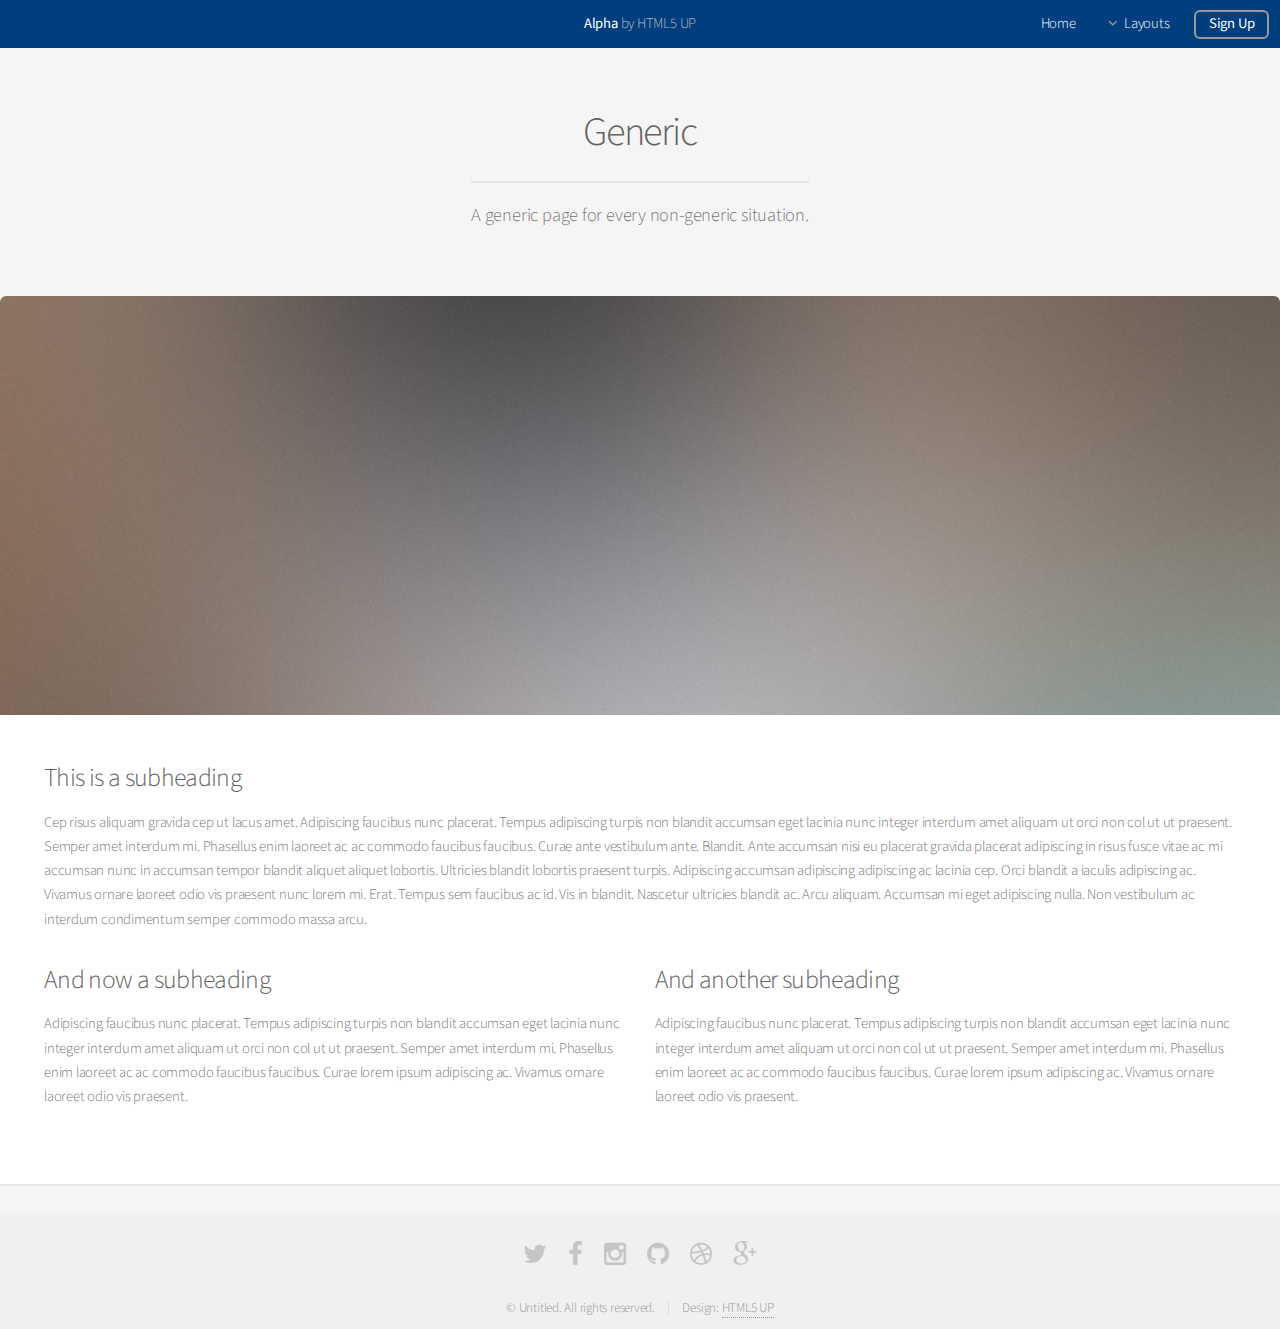
<file: www/generic.html>
<!DOCTYPE HTML>
<!--
	Alpha by HTML5 UP
	html5up.net | @n33co
	Free for personal and commercial use under the CCA 3.0 license (html5up.net/license)
-->
<html>
	<head>
		<title>Generic - Alpha by HTML5 UP</title>
		<meta http-equiv="content-type" content="text/html; charset=utf-8" />
		<meta name="description" content="" />
		<meta name="keywords" content="" />
		<!--[if lte IE 8]><script src="css/ie/html5shiv.js"></script><![endif]-->
		<script src="js/jquery.min.js"></script>
		<script src="js/jquery.dropotron.min.js"></script>
		<script src="js/jquery.scrollgress.min.js"></script>
		<script src="js/skel.min.js"></script>
		<script src="js/skel-layers.min.js"></script>
		<script src="js/init.js"></script>
		<noscript>
			<link rel="stylesheet" href="css/skel.css" />
			<link rel="stylesheet" href="css/style.css" />
			<link rel="stylesheet" href="css/style-wide.css" />
		</noscript>
		<!--[if lte IE 8]><link rel="stylesheet" href="css/ie/v8.css" /><![endif]-->
	</head>
	<body>

		<!-- Header -->
			<header id="header" class="skel-layers-fixed">
				<h1><a href="index.html">Alpha</a> by HTML5 UP</h1>
				<nav id="nav">
					<ul>
						<li><a href="index.html">Home</a></li>
						<li>
							<a href="" class="icon fa-angle-down">Layouts</a>
							<ul>
								<li><a href="generic.html">Generic</a></li>
								<li><a href="contact.html">Contact</a></li>
								<li><a href="elements.html">Elements</a></li>
								<li>
									<a href="">Submenu</a>
									<ul>
										<li><a href="#">Option One</a></li>
										<li><a href="#">Option Two</a></li>
										<li><a href="#">Option Three</a></li>
										<li><a href="#">Option Four</a></li>
									</ul>
								</li>
							</ul>
						</li>
						<li><a href="#" class="button">Sign Up</a></li>
					</ul>
				</nav>
			</header>

		<!-- Main -->
			<section id="main" class="container">
				<header>
					<h2>Generic</h2>
					<p>A generic page for every non-generic situation.</p>
				</header>
				<div class="box">
					<span class="image featured"><img src="images/pic01.jpg" alt="" /></span>
					<h3>This is a subheading</h3>
					<p>Cep risus aliquam gravida cep ut lacus amet. Adipiscing faucibus nunc placerat. Tempus adipiscing turpis non blandit accumsan eget lacinia nunc integer interdum amet aliquam ut orci non col ut ut praesent. Semper amet interdum mi. Phasellus enim laoreet ac ac commodo faucibus faucibus. Curae ante vestibulum ante. Blandit. Ante accumsan nisi eu placerat gravida placerat adipiscing in risus fusce vitae ac mi accumsan nunc in accumsan tempor blandit aliquet aliquet lobortis. Ultricies blandit lobortis praesent turpis. Adipiscing accumsan adipiscing adipiscing ac lacinia cep. Orci blandit a iaculis adipiscing ac. Vivamus ornare laoreet odio vis praesent nunc lorem mi. Erat. Tempus sem faucibus ac id. Vis in blandit. Nascetur ultricies blandit ac. Arcu aliquam. Accumsan mi eget adipiscing nulla. Non vestibulum ac interdum condimentum semper commodo massa arcu.</p>
					<div class="row">
						<div class="6u 12u(mobilep)">
							<h3>And now a subheading</h3>
							<p>Adipiscing faucibus nunc placerat. Tempus adipiscing turpis non blandit accumsan eget lacinia nunc integer interdum amet aliquam ut orci non col ut ut praesent. Semper amet interdum mi. Phasellus enim laoreet ac ac commodo faucibus faucibus. Curae lorem ipsum adipiscing ac. Vivamus ornare laoreet odio vis praesent.</p>
						</div>
						<div class="6u 12u(mobilep)">
							<h3>And another subheading</h3>
							<p>Adipiscing faucibus nunc placerat. Tempus adipiscing turpis non blandit accumsan eget lacinia nunc integer interdum amet aliquam ut orci non col ut ut praesent. Semper amet interdum mi. Phasellus enim laoreet ac ac commodo faucibus faucibus. Curae lorem ipsum adipiscing ac. Vivamus ornare laoreet odio vis praesent.</p>
						</div>
					</div>
				</div>
			</section>

		<!-- Footer -->
			<footer id="footer">
				<ul class="icons">
					<li><a href="#" class="icon fa-twitter"><span class="label">Twitter</span></a></li>
					<li><a href="#" class="icon fa-facebook"><span class="label">Facebook</span></a></li>
					<li><a href="#" class="icon fa-instagram"><span class="label">Instagram</span></a></li>
					<li><a href="#" class="icon fa-github"><span class="label">Github</span></a></li>
					<li><a href="#" class="icon fa-dribbble"><span class="label">Dribbble</span></a></li>
					<li><a href="#" class="icon fa-google-plus"><span class="label">Google+</span></a></li>
				</ul>
				<ul class="copyright">
					<li>&copy; Untitled. All rights reserved.</li><li>Design: <a href="http://html5up.net">HTML5 UP</a></li>
				</ul>
			</footer>

	</body>
</html>
</file>
<file: css/style-wide.css>
/*
	Alpha by HTML5 UP
	html5up.net | @n33co
	Free for personal and commercial use under the CCA 3.0 license (html5up.net/license)
*/

/* Basic */

	body, input, select, textarea {
		font-size: 13pt;
	}

/* Banner */

	#banner {
		padding: 10em 0 18em 0;
	}
</file>
<file: css/ie/v8.css>
/*
	Alpha by HTML5 UP
	html5up.net | @n33co
	Free for personal and commercial use under the CCA 3.0 license (html5up.net/license)
*/

/* Basic */

	pre, code {
		position: relative;
		-ms-behavior: url("css/ie/PIE.htc");
	}

/* Form */

	input[type="text"],
	input[type="password"],
	input[type="email"],
	select,
	textarea {
		position: relative;
		-ms-behavior: url("css/ie/PIE.htc");
		line-height: 3em;
	}

	input[type="checkbox"],
	input[type="radio"] {
		opacity: 1;
		z-index: auto;
	}

		input[type="checkbox"] + label:before,
		input[type="radio"] + label:before {
			display: none;
		}

/* Button */

	input[type="submit"],
	input[type="reset"],
	input[type="button"],
	.button {
		position: relative;
		-ms-behavior: url("css/ie/PIE.htc");
	}

		input[type="submit"].alt,
		input[type="reset"].alt,
		input[type="button"].alt,
		.button.alt {
			border: solid 2px #e5e5e5;
		}

/* Box */

	.box {
		position: relative;
		-ms-behavior: url("css/ie/PIE.htc");
	}

		.box .image.featured {
			margin: 2em 0;
			width: 100%;
		}

/* Icon */

	.icon.major {
		position: relative;
		-ms-behavior: url("css/ie/PIE.htc");
	}

/* Image */

	.image {
		position: relative;
		-ms-behavior: url("css/ie/PIE.htc");
	}

		.image img {
			position: relative;
			-ms-behavior: url("css/ie/PIE.htc");
		}

/* Header */

	#header nav > ul > li a {
		color: #fff;
		display: inline-block;
		text-decoration: none;
		border: 0;
	}

		#header nav > ul > li a.icon:before {
			color: #fff;
			margin-right: 0.5em;
		}

	#header.alt {
		color: #fff;
	}

		#header.alt nav > ul > li a:not(.button).icon:before {
			color: rgba(255, 255, 255, 0.75);
		}

		#header.alt nav > ul > li.active a:not(.button) {
			background-color: rgba(255, 255, 255, 0.2);
		}

	.dropotron {
		border: solid 1px #e5e5e5;
	}

		.dropotron.level-0 {
			margin-top: 0;
		}

			.dropotron.level-0:before {
				display: none;
			}

/* Banner */

	#banner {
		background-attachment: scroll;
		background-image: url("../../images/banner.jpg");
		background-position: auto;
		background-repeat: no-repeat;
		background-size: cover;
		-ms-behavior: url("css/ie/backgroundsize.min.htc");
	}

		#banner input[type="submit"],
		#banner input[type="reset"],
		#banner input[type="button"],
		#banner .button {
			border: solid 2px #fff;
		}

/* Main */

	#main {
		position: relative;
		z-index: 1;
	}

/* CTA */

	#cta input[type="text"],
	#cta input[type="password"],
	#cta input[type="email"],
	#cta select,
	#cta textarea {
		background: #e89980;
		border: solid 2px #fff;
	}

	#cta .formerize-placeholder {
		color: #fff !important;
	}
</file>
<file: www/css/style-wide.css>
/*
	Alpha by HTML5 UP
	html5up.net | @n33co
	Free for personal and commercial use under the CCA 3.0 license (html5up.net/license)
*/

/* Basic */

	body, input, select, textarea {
		font-size: 13pt;
	}

/* Banner */

	#banner {
		padding: 10em 0 18em 0;
	}
</file>
<file: www/css/ie/v8.css>
/*
	Alpha by HTML5 UP
	html5up.net | @n33co
	Free for personal and commercial use under the CCA 3.0 license (html5up.net/license)
*/

/* Basic */

	pre, code {
		position: relative;
		-ms-behavior: url("css/ie/PIE.htc");
	}

/* Form */

	input[type="text"],
	input[type="password"],
	input[type="email"],
	select,
	textarea {
		position: relative;
		-ms-behavior: url("css/ie/PIE.htc");
		line-height: 3em;
	}

	input[type="checkbox"],
	input[type="radio"] {
		opacity: 1;
		z-index: auto;
	}

		input[type="checkbox"] + label:before,
		input[type="radio"] + label:before {
			display: none;
		}

/* Button */

	input[type="submit"],
	input[type="reset"],
	input[type="button"],
	.button {
		position: relative;
		-ms-behavior: url("css/ie/PIE.htc");
	}

		input[type="submit"].alt,
		input[type="reset"].alt,
		input[type="button"].alt,
		.button.alt {
			border: solid 2px #e5e5e5;
		}

/* Box */

	.box {
		position: relative;
		-ms-behavior: url("css/ie/PIE.htc");
	}

		.box .image.featured {
			margin: 2em 0;
			width: 100%;
		}

/* Icon */

	.icon.major {
		position: relative;
		-ms-behavior: url("css/ie/PIE.htc");
	}

/* Image */

	.image {
		position: relative;
		-ms-behavior: url("css/ie/PIE.htc");
	}

		.image img {
			position: relative;
			-ms-behavior: url("css/ie/PIE.htc");
		}

/* Header */

	#header nav > ul > li a {
		color: #fff;
		display: inline-block;
		text-decoration: none;
		border: 0;
	}

		#header nav > ul > li a.icon:before {
			color: #fff;
			margin-right: 0.5em;
		}

	#header.alt {
		color: #fff;
	}

		#header.alt nav > ul > li a:not(.button).icon:before {
			color: rgba(255, 255, 255, 0.75);
		}

		#header.alt nav > ul > li.active a:not(.button) {
			background-color: rgba(255, 255, 255, 0.2);
		}

	.dropotron {
		border: solid 1px #e5e5e5;
	}

		.dropotron.level-0 {
			margin-top: 0;
		}

			.dropotron.level-0:before {
				display: none;
			}

/* Banner */

	#banner {
		background-attachment: scroll;
		background-image: url("../../images/banner.jpg");
		background-position: auto;
		background-repeat: no-repeat;
		background-size: cover;
		-ms-behavior: url("css/ie/backgroundsize.min.htc");
	}

		#banner input[type="submit"],
		#banner input[type="reset"],
		#banner input[type="button"],
		#banner .button {
			border: solid 2px #fff;
		}

/* Main */

	#main {
		position: relative;
		z-index: 1;
	}

/* CTA */

	#cta input[type="text"],
	#cta input[type="password"],
	#cta input[type="email"],
	#cta select,
	#cta textarea {
		background: #e89980;
		border: solid 2px #fff;
	}

	#cta .formerize-placeholder {
		color: #fff !important;
	}
</file>
<file: css/skel.css>
/* Resets (http://meyerweb.com/eric/tools/css/reset/ | v2.0 | 20110126 | License: none (public domain)) */

	html,body,div,span,applet,object,iframe,h1,h2,h3,h4,h5,h6,p,blockquote,pre,a,abbr,acronym,address,big,cite,code,del,dfn,em,img,ins,kbd,q,s,samp,small,strike,strong,sub,sup,tt,var,b,u,i,center,dl,dt,dd,ol,ul,li,fieldset,form,label,legend,table,caption,tbody,tfoot,thead,tr,th,td,article,aside,canvas,details,embed,figure,figcaption,footer,header,hgroup,menu,nav,output,ruby,section,summary,time,mark,audio,video{margin:0;padding:0;border:0;font-size:100%;font:inherit;vertical-align:baseline;}article,aside,details,figcaption,figure,footer,header,hgroup,menu,nav,section{display:block;}body{line-height:1;}ol,ul{list-style:none;}blockquote,q{quotes:none;}blockquote:before,blockquote:after,q:before,q:after{content:'';content:none;}table{border-collapse:collapse;border-spacing:0;}body{-webkit-text-size-adjust:none}

/* Box Model */

	*, *:before, *:after {
		-moz-box-sizing: border-box;
		-webkit-box-sizing: border-box;
		box-sizing: border-box;
	}

/* Container */

	.container {
		margin-left: auto;
		margin-right: auto;

		/* width: (containers) */
		width: 60em;
	}

	/* Modifiers */

		/* 125% */
			.container.\31 25\25 {
				width: 100%;

				/* max-width: (containers * 1.25) */
				max-width: 75em;

				/* min-width: (containers) */
				min-width: 60em;
			}

		/* 75% */
			.container.\37 5\25 {

				/* width: (containers * 0.75) */
				width: 45em;

			}

		/* 50% */
			.container.\35 0\25 {

				/* width: (containers * 0.50) */
				width: 30em;

			}

		/* 25% */
			.container.\32 5\25 {

				/* width: (containers * 0.25) */
				width: 15em;

			}

/* Grid */

	.row {
		border-bottom: solid 1px transparent;
	}

	.row > * {
		float: left;
	}

	.row:after, .row:before {
		content: '';
		display: block;
		clear: both;
		height: 0;
	}

	.row.uniform > * > :first-child {
		margin-top: 0;
	}

	.row.uniform > * > :last-child {
		margin-bottom: 0;
	}

	/* Gutters */

		/* Normal */

			.row > * {
				/* padding: (gutters.horizontal) 0 0 (gutters.vertical) */
				padding: 0 0 0 2em;
			}

			.row {
				/* margin: -(gutters.horizontal) 0 -1px -(gutters.vertical) */
				margin: 0 0 -1px -2em;
			}

			.row.uniform > * {
				/* padding: (gutters.vertical) 0 0 (gutters.vertical) */
				padding: 2em 0 0 2em;
			}

			.row.uniform {
				/* margin: -(gutters.vertical) 0 -1px -(gutters.vertical) */
				margin: -2em 0 -1px -2em;
			}

		/* 200% */

			.row.\32 00\25 > * {
				/* padding: (gutters.horizontal) 0 0 (gutters.vertical) */
				padding: 0 0 0 4em;
			}

			.row.\32 00\25 {
				/* margin: -(gutters.horizontal) 0 -1px -(gutters.vertical) */
				margin: 0 0 -1px -4em;
			}

			.row.uniform.\32 00\25 > * {
				/* padding: (gutters.vertical) 0 0 (gutters.vertical) */
				padding: 4em 0 0 4em;
			}

			.row.uniform.\32 00\25 {
				/* margin: -(gutters.vertical) 0 -1px -(gutters.vertical) */
				margin: -4em 0 -1px -4em;
			}

		/* 150% */

			.row.\31 50\25 > * {
				/* padding: (gutters.horizontal) 0 0 (gutters.vertical) */
				padding: 0 0 0 3em;
			}

			.row.\31 50\25 {
				/* margin: -(gutters.horizontal) 0 -1px -(gutters.vertical) */
				margin: 0 0 -1px -3em;
			}

			.row.uniform.\31 50\25 > * {
				/* padding: (gutters.vertical) 0 0 (gutters.vertical) */
				padding: 3em 0 0 3em;
			}

			.row.uniform.\31 50\25 {
				/* margin: -(gutters.vertical) 0 -1px -(gutters.vertical) */
				margin: -3em 0 -1px -3em;
			}

		/* 50% */

			.row.\35 0\25 > * {
				/* padding: (gutters.horizontal) 0 0 (gutters.vertical) */
				padding: 0 0 0 1em;
			}

			.row.\35 0\25 {
				/* margin: -(gutters.horizontal) 0 -1px -(gutters.vertical) */
				margin: 0 0 -1px -1em;
			}

			.row.uniform.\35 0\25 > * {
				/* padding: (gutters.vertical) 0 0 (gutters.vertical) */
				padding: 1em 0 0 1em;
			}

			.row.uniform.\35 0\25 {
				/* margin: -(gutters.vertical) 0 -1px -(gutters.vertical) */
				margin: -1em 0 -1px -1em;
			}

		/* 25% */

			.row.\32 5\25 > * {
				/* padding: (gutters.horizontal) 0 0 (gutters.vertical) */
				padding: 0 0 0 0.5em;
			}

			.row.\32 5\25 {
				/* margin: -(gutters.horizontal) 0 -1px -(gutters.vertical) */
				margin: 0 0 -1px -0.5em;
			}

			.row.uniform.\32 5\25 > * {
				/* padding: (gutters.vertical) 0 0 (gutters.vertical) */
				padding: 0.5em 0 0 0.5em;
			}

			.row.uniform.\32 5\25 {
				/* margin: -(gutters.vertical) 0 -1px -(gutters.vertical) */
				margin: -0.5em 0 -1px -0.5em;
			}

		/* 0% */

			.row.\30 \25 > * {
				padding: 0;
			}

			.row.\30 \25 {
				margin: 0 0 -1px 0;
			}

	/* Cells */

		.\31 2u, .\31 2u\24 { width: 100%; clear: none; margin-left: 0; }
		.\31 1u, .\31 1u\24 { width: 91.6666666667%; clear: none; margin-left: 0; }
		.\31 0u, .\31 0u\24 { width: 83.3333333333%; clear: none; margin-left: 0; }
		.\39 u, .\39 u\24 { width: 75%; clear: none; margin-left: 0; }
		.\38 u, .\38 u\24 { width: 66.6666666667%; clear: none; margin-left: 0; }
		.\37 u, .\37 u\24 { width: 58.3333333333%; clear: none; margin-left: 0; }
		.\36 u, .\36 u\24 { width: 50%; clear: none; margin-left: 0; }
		.\35 u, .\35 u\24 { width: 41.6666666667%; clear: none; margin-left: 0; }
		.\34 u, .\34 u\24 { width: 33.3333333333%; clear: none; margin-left: 0; }
		.\33 u, .\33 u\24 { width: 25%; clear: none; margin-left: 0; }
		.\32 u, .\32 u\24 { width: 16.6666666667%; clear: none; margin-left: 0; }
		.\31 u, .\31 u\24 { width: 8.3333333333%; clear: none; margin-left: 0; }

		.\31 2u\24 + *,
		.\31 1u\24 + *,
		.\31 0u\24 + *,
		.\39 u\24 + *,
		.\38 u\24 + *,
		.\37 u\24 + *,
		.\36 u\24 + *,
		.\35 u\24 + *,
		.\34 u\24 + *,
		.\33 u\24 + *,
		.\32 u\24 + *,
		.\31 u\24 + * {
			clear: left;
		}

		.\-11u { margin-left: 91.6666666667% }
		.\-10u { margin-left: 83.3333333333% }
		.\-9u { margin-left: 75% }
		.\-8u { margin-left: 66.6666666667% }
		.\-7u { margin-left: 58.3333333333% }
		.\-6u { margin-left: 50% }
		.\-5u { margin-left: 41.6666666667% }
		.\-4u { margin-left: 33.3333333333% }
		.\-3u { margin-left: 25% }
		.\-2u { margin-left: 16.6666666667% }
		.\-1u { margin-left: 8.3333333333% }
</file>
<file: css/style.css>
@import url(font-awesome.min.css);
@import url("http://fonts.googleapis.com/css?family=Source+Sans+Pro:300,400,300italic,400italic");

/*
	Alpha by HTML5 UP
	html5up.net | @n33co
	Free for personal and commercial use under the CCA 3.0 license (html5up.net/license)
*/

/* Basic */

	body {
		background: #f5f5f5;
	}

	body, input, select, textarea {
		color: #777;
		font-family: "Source Sans Pro", sans-serif;
		font-size: 16pt;
		font-weight: 300;
		line-height: 1.65em;
		letter-spacing: -0.015em;
	}

	a {
		-moz-transition: color 0.2s ease-in-out, border-bottom-color 0.2s ease-in-out;
		-webkit-transition: color 0.2s ease-in-out, border-bottom-color 0.2s ease-in-out;
		-o-transition: color 0.2s ease-in-out, border-bottom-color 0.2s ease-in-out;
		-ms-transition: color 0.2s ease-in-out, border-bottom-color 0.2s ease-in-out;
		transition: color 0.2s ease-in-out, border-bottom-color 0.2s ease-in-out;
		border-bottom: dotted 1px;
		color: #e89980;
		text-decoration: none;
	}

		a:hover {
			border-bottom-color: transparent;
		}

	strong, b {
		color: #646464;
		font-weight: 400;
	}

	em, i {
		font-style: italic;
	}

	p {
		margin: 0 0 2em 0;
	}

	h1, h2, h3, h4, h5, h6 {
		color: #646464;
		font-weight: 300;
		line-height: 1em;
		margin: 0 0 0.5em 0;
	}

		h1 a, h2 a, h3 a, h4 a, h5 a, h6 a {
			color: inherit;
			text-decoration: none;
		}

	h2 {
		font-size: 2.25em;
		line-height: 1.5em;
		letter-spacing: -0.035em;
	}

	h3 {
		font-size: 1.75em;
		line-height: 1.5em;
		letter-spacing: -0.025em;
	}

	h4 {
		font-size: 1.1em;
		line-height: 1.5em;
		letter-spacing: 0;
	}

	h5 {
		font-size: 0.9em;
		line-height: 1.5em;
		letter-spacing: 0;
	}

	h6 {
		font-size: 0.7em;
		line-height: 1.5em;
		letter-spacing: 0;
	}

	sub {
		font-size: 0.8em;
		position: relative;
		top: 0.5em;
	}

	sup {
		font-size: 0.8em;
		position: relative;
		top: -0.5em;
	}

	hr {
		border: 0;
		border-bottom: solid 2px #e5e5e5;
		margin: 2em 0;
	}

		hr.major {
			margin: 3em 0;
		}

	blockquote {
		border-left: solid 4px #e5e5e5;
		font-style: italic;
		margin: 0 0 2em 0;
		padding: 0.5em 0 0.5em 2em;
	}

	pre {
		-webkit-overflow-scrolling: touch;
		background: #f8f8f8;
		border-radius: 6px;
		border: solid 1px #e5e5e5;
		font-family: monospace;
		font-size: 0.9em;
		line-height: 1.75em;
		margin: 0 0 2em 0;
		overflow-x: auto;
		padding: 1em 1.5em;
	}

	code {
		background: #f8f8f8;
		border-radius: 6px;
		border: solid 1px #e5e5e5;
		font-family: monospace;
		font-size: 0.9em;
		margin: 0 0.25em;
		padding: 0.25em 0.65em;
	}

	.align-left {
		text-align: left;
	}

	.align-center {
		text-align: center;
	}

	.align-right {
		text-align: right;
	}

/* Section/Article */

	section.special, article.special {
		text-align: center;
	}

	header p {
		color: #999;
		position: relative;
		margin: 0 0 1.5em 0;
		font-style: italic;
	}

	header h2 + p {
		font-size: 1.25em;
		margin-top: -1em;
		line-height: 1.5em;
	}

	header h3 + p {
		font-size: 1.1em;
		margin-top: -0.85em;
		line-height: 1.5em;
	}

	header h4 + p,
	header h5 + p,
	header h6 + p {
		font-size: 0.8em;
		margin-top: -0.5em;
		line-height: 1.5em;
	}

	header.major {
		padding: 1em 0;
		text-align: center;
	}

		header.major h2 {
			margin: 0;
		}

		header.major p {
			display: inline-block;
			border-top: solid 2px #e5e5e5;
			color: #777;
			margin: 1.5em 0 0 0;
			padding: 1.5em 0 0 0;
			font-style: normal;
		}

/* Form */

	form {
		margin: 0 0 2em 0;
	}

	label {
		color: #646464;
		display: block;
		font-size: 0.9em;
		font-weight: 300;
		margin: 0 0 1em 0;
	}

	input[type="text"],
	input[type="password"],
	input[type="email"],
	select,
	textarea {
		-moz-appearance: none;
		-webkit-appearance: none;
		-o-appearance: none;
		-ms-appearance: none;
		appearance: none;
		background: #f8f8f8;
		border-radius: 6px;
		border: solid 1px #e5e5e5;
		color: inherit;
		display: block;
		outline: 0;
		padding: 0 1em;
		text-decoration: none;
		width: 100%;
	}

		input[type="text"]:invalid,
		input[type="password"]:invalid,
		input[type="email"]:invalid,
		select:invalid,
		textarea:invalid {
			box-shadow: none;
		}

		input[type="text"]:focus,
		input[type="password"]:focus,
		input[type="email"]:focus,
		select:focus,
		textarea:focus {
			border-color: #e89980;
			box-shadow: 0 0 0 2px #e89980;
		}

	.select-wrapper {
		text-decoration: none;
		display: block;
		position: relative;
	}

		.select-wrapper:before {
			-moz-osx-font-smoothing: grayscale;
			-webkit-font-smoothing: antialiased;
			font-family: FontAwesome;
			font-style: normal;
			font-weight: normal;
			text-transform: none !important;
		}

		.select-wrapper:before {
			color: #e5e5e5;
			content: '\f078';
			display: block;
			height: 3em;
			line-height: 3em;
			pointer-events: none;
			position: absolute;
			right: 0;
			text-align: center;
			top: 0;
			width: 3em;
		}

		.select-wrapper select::-ms-expand {
			display: none;
		}

	input[type="text"],
	input[type="password"],
	input[type="email"],
	select {
		height: 3em;
	}

	textarea {
		padding: 0.75em 1em;
	}

	input[type="checkbox"],
	input[type="radio"] {
		-moz-appearance: none;
		-webkit-appearance: none;
		-o-appearance: none;
		-ms-appearance: none;
		appearance: none;
		display: block;
		float: left;
		margin-right: -2em;
		opacity: 0;
		width: 1em;
		z-index: -1;
	}

		input[type="checkbox"] + label,
		input[type="radio"] + label {
			text-decoration: none;
			color: #777;
			cursor: pointer;
			display: inline-block;
			font-size: 1em;
			font-weight: 300;
			padding-left: 2.55em;
			padding-right: 0.75em;
			position: relative;
		}

			input[type="checkbox"] + label:before,
			input[type="radio"] + label:before {
				-moz-osx-font-smoothing: grayscale;
				-webkit-font-smoothing: antialiased;
				font-family: FontAwesome;
				font-style: normal;
				font-weight: normal;
				text-transform: none !important;
			}

			input[type="checkbox"] + label:before,
			input[type="radio"] + label:before {
				background: #f8f8f8;
				border-radius: 6px;
				border: solid 1px #e5e5e5;
				content: '';
				display: inline-block;
				height: 1.8em;
				left: 0;
				line-height: 1.725em;
				position: absolute;
				text-align: center;
				top: 0;
				width: 1.8em;
			}

		input[type="checkbox"]:checked + label:before,
		input[type="radio"]:checked + label:before {
			background: #666;
			border-color: #666;
			color: #ffffff;
			content: '\f00c';
		}

		input[type="checkbox"]:focus + label:before,
		input[type="radio"]:focus + label:before {
			border-color: #e89980;
			box-shadow: 0 0 0 1px #e89980;
		}

	input[type="checkbox"] + label:before {
		border-radius: 6px;
	}

	input[type="radio"] + label:before {
		border-radius: 100%;
	}

	::-webkit-input-placeholder {
		color: #999 !important;
		opacity: 1.0;
	}

	:-moz-placeholder {
		color: #999 !important;
		opacity: 1.0;
	}

	::-moz-placeholder {
		color: #999 !important;
		opacity: 1.0;
	}

	:-ms-input-placeholder {
		color: #999 !important;
		opacity: 1.0;
	}

	.formerize-placeholder {
		color: #999 !important;
		opacity: 1.0;
	}

/* Box */

	.box {
		background: #fff;
		border-radius: 6px;
		box-shadow: 0 2px 0 0 #e5e5e5;
		margin: 0 0 2em 0;
		padding: 3em;
	}

		.box > :last-child {
			margin-bottom: 0;
		}

		.box.alt {
			background: none !important;
			border-radius: 0 !important;
			box-shadow: none !important;
			margin: 0 0 2em 0;
			padding: 0 !important;
		}

		.box.features .features-row {
			border-top: solid 2px #e5e5e5;
			position: relative;
		}

			.box.features .features-row:after {
				clear: both;
				content: '';
				display: block;
			}

			.box.features .features-row section {
				float: left;
				padding: 3em;
				width: 50%;
			}

				.box.features .features-row section :last-child {
					margin-bottom: 0;
				}

				.box.features .features-row section:nth-child(2n) {
					padding-right: 0;
				}

					.box.features .features-row section:nth-child(2n):before {
						background: #e5e5e5;
						content: '';
						display: block;
						height: 100%;
						margin-left: -3em;
						position: absolute;
						top: 0;
						width: 2px;
					}

				.box.features .features-row section:nth-child(2n-1) {
					padding-left: 0;
				}

			.box.features .features-row:first-child {
				border-top: 0;
			}

				.box.features .features-row:first-child section {
					padding-top: 0;
				}

			.box.features .features-row:last-child {
				padding-bottom: 0;
			}

				.box.features .features-row:last-child section {
					padding-bottom: 0;
				}

		.box.special {
			text-align: center;
		}

		.box .image.featured {
			border-radius: 0;
			display: block;
			margin: 3em 0 3em -3em;
			position: relative;
			width: calc(100% + 6em);
		}

			.box .image.featured img {
				border-radius: 0;
				display: block;
				width: 100%;
			}

			.box .image.featured:first-child {
				border-radius: 6px 6px 0 0;
				margin-bottom: 3em;
				margin-top: -3em;
			}

				.box .image.featured:first-child img {
					border-radius: 6px 6px 0 0;
				}

			.box .image.featured:last-child {
				border-radius: 0 0 6px 6px;
				margin-bottom: -3em;
				margin-top: 3em;
			}

				.box .image.featured:last-child img {
					border-radius: 0 0 6px 6px;
				}

/* Icon */

	.icon {
		text-decoration: none;
		border-bottom: none;
		position: relative;
	}

		.icon:before {
			-moz-osx-font-smoothing: grayscale;
			-webkit-font-smoothing: antialiased;
			font-family: FontAwesome;
			font-style: normal;
			font-weight: normal;
			text-transform: none !important;
		}

		.icon > .label {
			display: none;
		}

		.icon.major {
			background: #666;
			border-radius: 100%;
			color: #ffffff;
			cursor: default;
			display: inline-block;
			height: 5.5em;
			line-height: 5.5em;
			margin: 0 0 2em 0;
			width: 5.5em;
		}

			.icon.major:before {
				font-size: 2.5em;
			}

			.icon.major.accent1 {
				background: #666;
				color: #ffffff;
			}

			.icon.major.accent2 {
				background: #e89980;
				color: #ffffff;
			}

			.icon.major.accent3 {
				background: #7fcdb8;
				color: #ffffff;
			}

			.icon.major.accent4 {
				background: #90b0ba;
				color: #ffffff;
			}

			.icon.major.accent5 {
				background: #e5cb95;
				color: #ffffff;
			}

/* Image */

	.image {
		border-radius: 6px;
		border: 0;
		display: inline-block;
		position: relative;
	}

		.image img {
			border-radius: 6px;
			display: block;
		}

		.image.left {
			float: left;
			padding: 0 1.5em 1em 0;
			top: 0.25em;
		}

		.image.right {
			float: right;
			padding: 0 0 1em 1.5em;
			top: 0.25em;
		}

		.image.fit {
			display: block;
			margin: 0 0 2em 0;
			width: 100%;
		}

			.image.fit img {
				display: block;
				width: 100%;
			}

/* List */

	ol {
		list-style: decimal;
		margin: 0 0 2em 0;
		padding-left: 1.25em;
	}

		ol li {
			padding-left: 0.25em;
		}

	ul {
		list-style: disc;
		margin: 0 0 2em 0;
		padding-left: 1em;
	}

		ul li {
			padding-left: 0.5em;
		}

		ul.alt {
			list-style: none;
			padding-left: 0;
		}

			ul.alt li {
				border-top: solid 1px #e5e5e5;
				padding: 0.5em 0;
			}

				ul.alt li:first-child {
					border-top: 0;
					padding-top: 0;
				}

		ul.icons {
			cursor: default;
			list-style: none;
			padding-left: 0;
		}

			ul.icons li {
				display: inline-block;
				padding: 0 1.25em 0 0;
			}

				ul.icons li:last-child {
					padding-right: 0;
				}

				ul.icons li .icon {
					color: inherit;
				}

					ul.icons li .icon:before {
						font-size: 1.75em;
					}

		ul.actions {
			cursor: default;
			list-style: none;
			padding-left: 0;
		}

			ul.actions li {
				display: inline-block;
				padding: 0 1em 0 0;
				vertical-align: middle;
			}

				ul.actions li:last-child {
					padding-right: 0;
				}

			ul.actions.small li {
				padding: 0 0.5em 0 0;
			}

			ul.actions.vertical li {
				display: block;
				padding: 1em 0 0 0;
			}

				ul.actions.vertical li:first-child {
					padding-top: 0;
				}

				ul.actions.vertical li > * {
					margin-bottom: 0;
				}

			ul.actions.vertical.small li {
				padding: 0.5em 0 0 0;
			}

				ul.actions.vertical.small li:first-child {
					padding-top: 0;
				}

			ul.actions.fit {
				display: table;
				margin-left: -1em;
				padding: 0;
				table-layout: fixed;
				width: calc(100% + 1em);
			}

				ul.actions.fit li {
					display: table-cell;
					padding: 0 0 0 1em;
				}

					ul.actions.fit li > * {
						margin-bottom: 0;
					}

				ul.actions.fit.small {
					margin-left: -0.5em;
					width: calc(100% + 0.5em);
				}

					ul.actions.fit.small li {
						padding: 0 0 0 0.5em;
					}

	dl {
		margin: 0 0 2em 0;
	}

/* Table */

	.table-wrapper {
		-webkit-overflow-scrolling: touch;
		overflow-x: auto;
	}

	table {
		margin: 0 0 2em 0;
		width: 100%;
	}

		table tbody tr {
			border: solid 1px #e5e5e5;
			border-left: 0;
			border-right: 0;
		}

			table tbody tr:nth-child(2n + 1) {
				background-color: #f8f8f8;
			}

		table td {
			padding: 0.75em 0.75em;
		}

		table th {
			color: #646464;
			font-size: 0.9em;
			font-weight: 300;
			padding: 0 0.75em 0.75em 0.75em;
			text-align: left;
		}

		table thead {
			border-bottom: solid 2px #e5e5e5;
		}

		table tfoot {
			border-top: solid 2px #e5e5e5;
		}

		table.alt {
			border-collapse: separate;
		}

			table.alt tbody tr td {
				border: solid 1px #e5e5e5;
				border-left-width: 0;
				border-top-width: 0;
			}

				table.alt tbody tr td:first-child {
					border-left-width: 1px;
				}

			table.alt tbody tr:first-child td {
				border-top-width: 1px;
			}

			table.alt thead {
				border-bottom: 0;
			}

			table.alt tfoot {
				border-top: 0;
			}

/* Button */

	input[type="submit"],
	input[type="reset"],
	input[type="button"],
	.button {
		-moz-appearance: none;
		-webkit-appearance: none;
		-o-appearance: none;
		-ms-appearance: none;
		appearance: none;
		-moz-transition: background-color 0.2s ease-in-out, color 0.2s ease-in-out;
		-webkit-transition: background-color 0.2s ease-in-out, color 0.2s ease-in-out;
		-o-transition: background-color 0.2s ease-in-out, color 0.2s ease-in-out;
		-ms-transition: background-color 0.2s ease-in-out, color 0.2s ease-in-out;
		transition: background-color 0.2s ease-in-out, color 0.2s ease-in-out;
		background-color: #666;
		border-radius: 6px;
		border: 0;
		color: #ffffff;
		cursor: pointer;
		display: inline-block;
		font-weight: 400;
		height: 3em;
		line-height: 3em;
		padding: 0 2em;
		text-align: center;
		text-decoration: none;
		white-space: nowrap;
	}

		input[type="submit"]:hover,
		input[type="reset"]:hover,
		input[type="button"]:hover,
		.button:hover {
			background-color: #737373;
		}

		input[type="submit"]:active,
		input[type="reset"]:active,
		input[type="button"]:active,
		.button:active {
			background-color: #595959;
		}

		input[type="submit"].icon,
		input[type="reset"].icon,
		input[type="button"].icon,
		.button.icon {
			padding-left: 1.35em;
		}

			input[type="submit"].icon:before,
			input[type="reset"].icon:before,
			input[type="button"].icon:before,
			.button.icon:before {
				margin-right: 0.5em;
			}

		input[type="submit"].fit,
		input[type="reset"].fit,
		input[type="button"].fit,
		.button.fit {
			display: block;
			margin: 0 0 1em 0;
			width: 100%;
		}

		input[type="submit"].small,
		input[type="reset"].small,
		input[type="button"].small,
		.button.small {
			font-size: 0.8em;
			height: 2.7em;
			line-height: 2.7em;
		}

		input[type="submit"].big,
		input[type="reset"].big,
		input[type="button"].big,
		.button.big {
			font-size: 1.25em;
			height: 2.7em;
			line-height: 2.7em;
		}

		input[type="submit"].alt,
		input[type="reset"].alt,
		input[type="button"].alt,
		.button.alt {
			background-color: transparent;
			box-shadow: inset 0 0 0 2px #e5e5e5;
			color: #777;
		}

			input[type="submit"].alt:hover,
			input[type="reset"].alt:hover,
			input[type="button"].alt:hover,
			.button.alt:hover {
				background-color: #f8f8f8;
			}

			input[type="submit"].alt:active,
			input[type="reset"].alt:active,
			input[type="button"].alt:active,
			.button.alt:active {
				background-color: #f0f0f0;
			}

			input[type="submit"].alt.icon:before,
			input[type="reset"].alt.icon:before,
			input[type="button"].alt.icon:before,
			.button.alt.icon:before {
				color: #999;
			}

		input[type="submit"].special,
		input[type="reset"].special,
		input[type="button"].special,
		.button.special {
			background-color: #e89980;
			color: #ffffff !important;
		}

			input[type="submit"].special:hover,
			input[type="reset"].special:hover,
			input[type="button"].special:hover,
			.button.special:hover {
				background-color: #ecaa96;
			}

			input[type="submit"].special:active,
			input[type="reset"].special:active,
			input[type="button"].special:active,
			.button.special:active {
				background-color: #e4886a;
			}

		input[type="submit"].disabled, input[type="submit"]:disabled,
		input[type="reset"].disabled,
		input[type="reset"]:disabled,
		input[type="button"].disabled,
		input[type="button"]:disabled,
		.button.disabled,
		.button:disabled {
			background-color: #777 !important;
			box-shadow: inset 0 -0.15em 0 0 rgba(0, 0, 0, 0.15);
			color: #f5f5f5 !important;
			cursor: default;
			opacity: 0.25;
		}

/* Header */

	#skel-layers-wrapper {
		padding-top: 3em;
	}

	body.landing #skel-layers-wrapper {
		padding-top: 0;
	}
	@-moz-keyframes reveal-header { 0% { top: -5em; } 100% { top: 0; } }
	@-webkit-keyframes reveal-header { 0% { top: -5em; } 100% { top: 0; } }
	@-o-keyframes reveal-header { 0% { top: -5em; } 100% { top: 0; } }
	@-ms-keyframes reveal-header { 0% { top: -5em; } 100% { top: 0; } }
	@keyframes reveal-header { 0% { top: -5em; } 100% { top: 0; } }

	#header {
		background: #444;
		color: #bbb;
		cursor: default;
		height: 3.25em;
		left: 0;
		line-height: 3.25em;
		position: fixed;
		top: 0;
		width: 100%;
		z-index: 10000;
	}

		#header h1 {
			color: inherit;
			height: inherit;
			left: 1.25em;
			line-height: inherit;
			margin: 0;
			padding: 0;
			position: absolute;
			top: 0;
		}

			#header h1 a {
				color: #fff;
				font-weight: 400;
				border: 0;
			}

		#header nav {
			height: inherit;
			line-height: inherit;
			position: absolute;
			right: 0.75em;
			top: 0;
			vertical-align: middle;
		}

			#header nav > ul {
				list-style: none;
				margin: 0;
				padding-left: 0;
			}

				#header nav > ul > li {
					display: inline-block;
					padding-left: 0;
				}

					#header nav > ul > li > ul {
						display: none;
					}

					#header nav > ul > li a {
						display: inline-block;
						height: 2em;
						line-height: 1.95em;
						padding: 0 1em;
						border-radius: 6px;
					}

					#header nav > ul > li a:not(.button) {
						color: #fff;
						display: inline-block;
						text-decoration: none;
						border: 0;
					}

						#header nav > ul > li a:not(.button).icon:before {
							color: #999;
							margin-right: 0.5em;
						}

					#header nav > ul > li:first-child {
						margin-left: 0;
					}

					#header nav > ul > li.active a:not(.button) {
						background-color: rgba(153, 153, 153, 0.25);
					}

					#header nav > ul > li .button {
						margin: 0 0 0 0.5em;
						position: relative;
					}

		#header input[type="submit"],
		#header input[type="reset"],
		#header input[type="button"],
		#header .button {
			background-color: transparent;
			box-shadow: inset 0 0 0 2px #999;
			color: #fff;
		}

			#header input[type="submit"]:hover,
			#header input[type="reset"]:hover,
			#header input[type="button"]:hover,
			#header .button:hover {
				background-color: rgba(153, 153, 153, 0.25);
			}

			#header input[type="submit"]:active,
			#header input[type="reset"]:active,
			#header input[type="button"]:active,
			#header .button:active {
				background-color: rgba(153, 153, 153, 0.5);
			}

		#header .container {
			position: relative;
		}

			#header .container h1 {
				left: 0;
			}

			#header .container nav {
				right: 0;
			}

		#header.reveal {
			-moz-animation: reveal-header 0.5s;
			-webkit-animation: reveal-header 0.5s;
			-o-animation: reveal-header 0.5s;
			-ms-animation: reveal-header 0.5s;
			animation: reveal-header 0.5s;
		}

		#header.alt {
			-moz-animation: none;
			-webkit-animation: none;
			-o-animation: none;
			-ms-animation: none;
			animation: none;
			background: none;
			color: rgba(255, 255, 255, 0.75);
			position: absolute;
		}

			#header.alt nav > ul > li a:not(.button).icon:before {
				color: rgba(255, 255, 255, 0.75);
			}

			#header.alt nav > ul > li.active a:not(.button) {
				background-color: rgba(255, 255, 255, 0.2);
			}

			#header.alt input[type="submit"],
			#header.alt input[type="reset"],
			#header.alt input[type="button"],
			#header.alt .button {
				box-shadow: inset 0 0 0 2px rgba(255, 255, 255, 0.5);
			}

				#header.alt input[type="submit"]:hover,
				#header.alt input[type="reset"]:hover,
				#header.alt input[type="button"]:hover,
				#header.alt .button:hover {
					background-color: rgba(255, 255, 255, 0.1);
				}

				#header.alt input[type="submit"]:active,
				#header.alt input[type="reset"]:active,
				#header.alt input[type="button"]:active,
				#header.alt .button:active {
					background-color: rgba(255, 255, 255, 0.2);
				}

	.dropotron {
		background: #fff;
		border-radius: 6px;
		box-shadow: 0 2px 0 0 rgba(0, 0, 0, 0.065), inset 0 -1px 0 0 #fff, inset 0 0 0 1px rgba(229, 229, 229, 0.5);
		list-style: none;
		margin: calc(-0.5em + 1px) 0 0 1px;
		padding: 0.5em 0;
		width: 11em;
	}

		.dropotron li {
			padding: 0;
		}

			.dropotron li a, .dropotron li span {
				-moz-transition: none;
				-webkit-transition: none;
				-o-transition: none;
				-ms-transition: none;
				transition: none;
				border: 0;
				border-top: solid 1px #f2f2f2;
				color: inherit;
				display: block;
				padding: 0.15em 1em;
			}

			.dropotron li:first-child > a, .dropotron li:first-child > span {
				border-top: 0;
			}

			.dropotron li.active > a, .dropotron li.active > span, .dropotron li:hover > a, .dropotron li:hover > span {
				background: #e89980;
				color: #ffffff;
			}

		.dropotron.level-0 {
			font-size: 0.9em;
			margin: 1em 0 0 0;
		}

			.dropotron.level-0:before {
				-moz-transform: rotate(45deg);
				-webkit-transform: rotate(45deg);
				-o-transform: rotate(45deg);
				-ms-transform: rotate(45deg);
				transform: rotate(45deg);
				background: #fff;
				border: solid 1px rgba(229, 229, 229, 0.5);
				border-bottom: 0;
				border-right: 0;
				box-shadow: -0.25em -0.125em 0.125em 0 rgba(0, 0, 0, 0.015);
				content: '';
				display: block;
				height: 0.75em;
				position: absolute;
				right: 1.25em;
				top: -0.375em;
				width: 0.75em;
				z-index: 0;
			}

/* Banner */

	#banner {
		background-attachment: scroll,							fixed;
		background-color: #666;
		background-image: url("images/overlay.png"), url("../images/banner.jpg");
		background-position: top left,						center center;
		background-repeat: repeat,							no-repeat;
		background-size: auto,							cover;
		color: #fff;
		padding: 12em 0 20em 0;
		text-align: center;
	}

		#banner :last-child {
			margin-bottom: 0;
		}

		#banner h2, #banner h3, #banner h4, #banner h5, #banner h6 {
			color: #fff;
		}

		#banner h2 {
			font-size: 3.5em;
			line-height: 1em;
			margin: 0 0 0.5em 0;
			padding: 0;
		}

		#banner p {
			font-size: 1.25em;
			margin-bottom: 1.75em;
		}

		#banner input[type="submit"],
		#banner input[type="reset"],
		#banner input[type="button"],
		#banner .button {
			background-color: transparent;
			box-shadow: inset 0 0 0 2px rgba(255, 255, 255, 0.5);
			color: #fff;
			min-width: 12em;
		}

			#banner input[type="submit"]:hover,
			#banner input[type="reset"]:hover,
			#banner input[type="button"]:hover,
			#banner .button:hover {
				background-color: rgba(255, 255, 255, 0.1);
			}

			#banner input[type="submit"]:active,
			#banner input[type="reset"]:active,
			#banner input[type="button"]:active,
			#banner .button:active {
				background-color: rgba(255, 255, 255, 0.2);
			}

			#banner input[type="submit"].special,
			#banner input[type="reset"].special,
			#banner input[type="button"].special,
			#banner .button.special {
				background: #fff;
				color: #666 !important;
			}

/* Main */

	#main {
		padding: 4em 0;
	}

		#main > header {
			text-align: center;
			margin: 0 0 3em 0;
		}

			#main > header h2 {
				font-size: 2.75em;
				margin: 0;
			}

			#main > header p {
				border-top: solid 2px #e5e5e5;
				color: #777;
				display: inline-block;
				font-style: normal;
				margin: 1em 0 0 0;
				padding: 1em 0 1.25em 0;
			}

	body.landing #main {
		margin-top: -14em;
	}

/* Footer */

	#footer {
		background: #f0f0f0;
		padding: 4em 0 6em 0;
		text-align: center;
	}

		#footer .icons a {
			-moz-transition: opacity 0.2s ease-in-out;
			-webkit-transition: opacity 0.2s ease-in-out;
			-o-transition: opacity 0.2s ease-in-out;
			-ms-transition: opacity 0.2s ease-in-out;
			transition: opacity 0.2s ease-in-out;
			opacity: 0.35;
		}

			#footer .icons a:hover {
				opacity: 0.75;
			}

		#footer .copyright {
			color: #999;
			font-size: 0.9em;
			line-height: 1em;
			margin: 2em 0 0 0;
			padding: 0;
			text-align: center;
		}

			#footer .copyright a {
				color: inherit;
			}

			#footer .copyright li {
				border-left: solid 1px #dddddd;
				display: inline-block;
				list-style: none;
				margin-left: 1em;
				padding-left: 1em;
			}

				#footer .copyright li:first-child {
					border-left: 0;
					margin-left: 0;
					padding-left: 0;
				}

/* CTA */

	#cta {
		background: #e89980;
		color: #f9e5df;
		padding: 3.5em 0 4em 0;
		text-align: center;
	}

		#cta h2, #cta h3, #cta h4, #cta h5, #cta h6 {
			color: inherit;
		}

		#cta form {
			margin: 0 auto;
			max-width: 100%;
			width: 25em;
		}

		#cta input[type="submit"],
		#cta input[type="reset"],
		#cta input[type="button"],
		#cta .button {
			box-shadow: none;
			background: #fff;
			color: #e89980;
		}

		#cta input[type="text"],
		#cta input[type="password"],
		#cta input[type="email"],
		#cta select,
		#cta textarea {
			color: #ffffff;
			background: rgba(255, 255, 255, 0.15);
			border: 0;
		}

			#cta input[type="text"]:focus,
			#cta input[type="password"]:focus,
			#cta input[type="email"]:focus,
			#cta select:focus,
			#cta textarea:focus {
				box-shadow: inset 0 0 0 2px #fff;
			}

		#cta ::-webkit-input-placeholder {
			color: rgba(255, 255, 255, 0.75) !important;
		}

		#cta :-moz-placeholder {
			color: rgba(255, 255, 255, 0.75) !important;
		}

		#cta ::-moz-placeholder {
			color: rgba(255, 255, 255, 0.75) !important;
		}

		#cta :-ms-input-placeholder {
			color: rgba(255, 255, 255, 0.75) !important;
		}

		#cta .formerize-placeholder {
			color: rgba(255, 255, 255, 0.75) !important;
		}
</file>
<file: www/css/skel.css>
/* Resets (http://meyerweb.com/eric/tools/css/reset/ | v2.0 | 20110126 | License: none (public domain)) */

	html,body,div,span,applet,object,iframe,h1,h2,h3,h4,h5,h6,p,blockquote,pre,a,abbr,acronym,address,big,cite,code,del,dfn,em,img,ins,kbd,q,s,samp,small,strike,strong,sub,sup,tt,var,b,u,i,center,dl,dt,dd,ol,ul,li,fieldset,form,label,legend,table,caption,tbody,tfoot,thead,tr,th,td,article,aside,canvas,details,embed,figure,figcaption,footer,header,hgroup,menu,nav,output,ruby,section,summary,time,mark,audio,video{margin:0;padding:0;border:0;font-size:100%;font:inherit;vertical-align:baseline;}article,aside,details,figcaption,figure,footer,header,hgroup,menu,nav,section{display:block;}body{line-height:1;}ol,ul{list-style:none;}blockquote,q{quotes:none;}blockquote:before,blockquote:after,q:before,q:after{content:'';content:none;}table{border-collapse:collapse;border-spacing:0;}body{-webkit-text-size-adjust:none}

/* Box Model */

	*, *:before, *:after {
		-moz-box-sizing: border-box;
		-webkit-box-sizing: border-box;
		box-sizing: border-box;
	}

/* Container */

	.container {
		margin-left: auto;
		margin-right: auto;

		/* width: (containers) */
		width: 60em;
	}

	/* Modifiers */

		/* 125% */
			.container.\31 25\25 {
				width: 100%;

				/* max-width: (containers * 1.25) */
				max-width: 75em;

				/* min-width: (containers) */
				min-width: 60em;
			}

		/* 75% */
			.container.\37 5\25 {

				/* width: (containers * 0.75) */
				width: 45em;

			}

		/* 50% */
			.container.\35 0\25 {

				/* width: (containers * 0.50) */
				width: 30em;

			}

		/* 25% */
			.container.\32 5\25 {

				/* width: (containers * 0.25) */
				width: 15em;

			}

/* Grid */

	.row {
		border-bottom: solid 1px transparent;
	}

	.row > * {
		float: left;
	}

	.row:after, .row:before {
		content: '';
		display: block;
		clear: both;
		height: 0;
	}

	.row.uniform > * > :first-child {
		margin-top: 0;
	}

	.row.uniform > * > :last-child {
		margin-bottom: 0;
	}

	/* Gutters */

		/* Normal */

			.row > * {
				/* padding: (gutters.horizontal) 0 0 (gutters.vertical) */
				padding: 0 0 0 2em;
			}

			.row {
				/* margin: -(gutters.horizontal) 0 -1px -(gutters.vertical) */
				margin: 0 0 -1px -2em;
			}

			.row.uniform > * {
				/* padding: (gutters.vertical) 0 0 (gutters.vertical) */
				padding: 2em 0 0 2em;
			}

			.row.uniform {
				/* margin: -(gutters.vertical) 0 -1px -(gutters.vertical) */
				margin: -2em 0 -1px -2em;
			}

		/* 200% */

			.row.\32 00\25 > * {
				/* padding: (gutters.horizontal) 0 0 (gutters.vertical) */
				padding: 0 0 0 4em;
			}

			.row.\32 00\25 {
				/* margin: -(gutters.horizontal) 0 -1px -(gutters.vertical) */
				margin: 0 0 -1px -4em;
			}

			.row.uniform.\32 00\25 > * {
				/* padding: (gutters.vertical) 0 0 (gutters.vertical) */
				padding: 4em 0 0 4em;
			}

			.row.uniform.\32 00\25 {
				/* margin: -(gutters.vertical) 0 -1px -(gutters.vertical) */
				margin: -4em 0 -1px -4em;
			}

		/* 150% */

			.row.\31 50\25 > * {
				/* padding: (gutters.horizontal) 0 0 (gutters.vertical) */
				padding: 0 0 0 3em;
			}

			.row.\31 50\25 {
				/* margin: -(gutters.horizontal) 0 -1px -(gutters.vertical) */
				margin: 0 0 -1px -3em;
			}

			.row.uniform.\31 50\25 > * {
				/* padding: (gutters.vertical) 0 0 (gutters.vertical) */
				padding: 3em 0 0 3em;
			}

			.row.uniform.\31 50\25 {
				/* margin: -(gutters.vertical) 0 -1px -(gutters.vertical) */
				margin: -3em 0 -1px -3em;
			}

		/* 50% */

			.row.\35 0\25 > * {
				/* padding: (gutters.horizontal) 0 0 (gutters.vertical) */
				padding: 0 0 0 1em;
			}

			.row.\35 0\25 {
				/* margin: -(gutters.horizontal) 0 -1px -(gutters.vertical) */
				margin: 0 0 -1px -1em;
			}

			.row.uniform.\35 0\25 > * {
				/* padding: (gutters.vertical) 0 0 (gutters.vertical) */
				padding: 1em 0 0 1em;
			}

			.row.uniform.\35 0\25 {
				/* margin: -(gutters.vertical) 0 -1px -(gutters.vertical) */
				margin: -1em 0 -1px -1em;
			}

		/* 25% */

			.row.\32 5\25 > * {
				/* padding: (gutters.horizontal) 0 0 (gutters.vertical) */
				padding: 0 0 0 0.5em;
			}

			.row.\32 5\25 {
				/* margin: -(gutters.horizontal) 0 -1px -(gutters.vertical) */
				margin: 0 0 -1px -0.5em;
			}

			.row.uniform.\32 5\25 > * {
				/* padding: (gutters.vertical) 0 0 (gutters.vertical) */
				padding: 0.5em 0 0 0.5em;
			}

			.row.uniform.\32 5\25 {
				/* margin: -(gutters.vertical) 0 -1px -(gutters.vertical) */
				margin: -0.5em 0 -1px -0.5em;
			}

		/* 0% */

			.row.\30 \25 > * {
				padding: 0;
			}

			.row.\30 \25 {
				margin: 0 0 -1px 0;
			}

	/* Cells */

		.\31 2u, .\31 2u\24 { width: 100%; clear: none; margin-left: 0; }
		.\31 1u, .\31 1u\24 { width: 91.6666666667%; clear: none; margin-left: 0; }
		.\31 0u, .\31 0u\24 { width: 83.3333333333%; clear: none; margin-left: 0; }
		.\39 u, .\39 u\24 { width: 75%; clear: none; margin-left: 0; }
		.\38 u, .\38 u\24 { width: 66.6666666667%; clear: none; margin-left: 0; }
		.\37 u, .\37 u\24 { width: 58.3333333333%; clear: none; margin-left: 0; }
		.\36 u, .\36 u\24 { width: 50%; clear: none; margin-left: 0; }
		.\35 u, .\35 u\24 { width: 41.6666666667%; clear: none; margin-left: 0; }
		.\34 u, .\34 u\24 { width: 33.3333333333%; clear: none; margin-left: 0; }
		.\33 u, .\33 u\24 { width: 25%; clear: none; margin-left: 0; }
		.\32 u, .\32 u\24 { width: 16.6666666667%; clear: none; margin-left: 0; }
		.\31 u, .\31 u\24 { width: 8.3333333333%; clear: none; margin-left: 0; }

		.\31 2u\24 + *,
		.\31 1u\24 + *,
		.\31 0u\24 + *,
		.\39 u\24 + *,
		.\38 u\24 + *,
		.\37 u\24 + *,
		.\36 u\24 + *,
		.\35 u\24 + *,
		.\34 u\24 + *,
		.\33 u\24 + *,
		.\32 u\24 + *,
		.\31 u\24 + * {
			clear: left;
		}

		.\-11u { margin-left: 91.6666666667% }
		.\-10u { margin-left: 83.3333333333% }
		.\-9u { margin-left: 75% }
		.\-8u { margin-left: 66.6666666667% }
		.\-7u { margin-left: 58.3333333333% }
		.\-6u { margin-left: 50% }
		.\-5u { margin-left: 41.6666666667% }
		.\-4u { margin-left: 33.3333333333% }
		.\-3u { margin-left: 25% }
		.\-2u { margin-left: 16.6666666667% }
		.\-1u { margin-left: 8.3333333333% }
</file>
<file: www/css/style.css>
@import url(font-awesome.min.css);
@import url("http://fonts.googleapis.com/css?family=Source+Sans+Pro:300,400,300italic,400italic");

/*
	Alpha by HTML5 UP
	html5up.net | @n33co
	Free for personal and commercial use under the CCA 3.0 license (html5up.net/license)
*/

/* Basic */

	body {
		background: #f5f5f5;
	}

	body, input, select, textarea {
		color: #777;
		font-family: "Source Sans Pro", sans-serif;
		font-size: 16pt;
		font-weight: 300;
		line-height: 1.65em;
		letter-spacing: -0.015em;
	}

	a {
		-moz-transition: color 0.2s ease-in-out, border-bottom-color 0.2s ease-in-out;
		-webkit-transition: color 0.2s ease-in-out, border-bottom-color 0.2s ease-in-out;
		-o-transition: color 0.2s ease-in-out, border-bottom-color 0.2s ease-in-out;
		-ms-transition: color 0.2s ease-in-out, border-bottom-color 0.2s ease-in-out;
		transition: color 0.2s ease-in-out, border-bottom-color 0.2s ease-in-out;
		border-bottom: dotted 1px;
		color: #e89980;
		text-decoration: none;
	}

		a:hover {
			border-bottom-color: transparent;
		}

	strong, b {
		color: #646464;
		font-weight: 400;
	}

	em, i {
		font-style: italic;
	}

	p {
		margin: 0 0 2em 0;
	}

	h1, h2, h3, h4, h5, h6 {
		color: #646464;
		font-weight: 300;
		line-height: 1em;
		margin: 0 0 0.5em 0;
	}

		h1 a, h2 a, h3 a, h4 a, h5 a, h6 a {
			color: inherit;
			text-decoration: none;
		}

	h2 {
		font-size: 2.25em;
		line-height: 1.5em;
		letter-spacing: -0.035em;
	}

	h3 {
		font-size: 1.75em;
		line-height: 1.5em;
		letter-spacing: -0.025em;
	}

	h4 {
		font-size: 1.1em;
		line-height: 1.5em;
		letter-spacing: 0;
	}

	h5 {
		font-size: 0.9em;
		line-height: 1.5em;
		letter-spacing: 0;
	}

	h6 {
		font-size: 0.7em;
		line-height: 1.5em;
		letter-spacing: 0;
	}

	sub {
		font-size: 0.8em;
		position: relative;
		top: 0.5em;
	}

	sup {
		font-size: 0.8em;
		position: relative;
		top: -0.5em;
	}

	hr {
		border: 0;
		border-bottom: solid 2px #e5e5e5;
		margin: 2em 0;
	}

		hr.major {
			margin: 3em 0;
		}

	blockquote {
		border-left: solid 4px #e5e5e5;
		font-style: italic;
		margin: 0 0 2em 0;
		padding: 0.5em 0 0.5em 2em;
	}

	pre {
		-webkit-overflow-scrolling: touch;
		background: #f8f8f8;
		border-radius: 6px;
		border: solid 1px #e5e5e5;
		font-family: monospace;
		font-size: 0.9em;
		line-height: 1.75em;
		margin: 0 0 2em 0;
		overflow-x: auto;
		padding: 1em 1.5em;
	}

	code {
		background: #f8f8f8;
		border-radius: 6px;
		border: solid 1px #e5e5e5;
		font-family: monospace;
		font-size: 0.9em;
		margin: 0 0.25em;
		padding: 0.25em 0.65em;
	}

	.align-left {
		text-align: left;
	}

	.align-center {
		text-align: center;
	}

	.align-right {
		text-align: right;
	}

/* Section/Article */

	section.special, article.special {
		text-align: center;
	}

	header p {
		color: #999;
		position: relative;
		margin: 0 0 1.5em 0;
		font-style: italic;
	}

	header h2 + p {
		font-size: 1.25em;
		margin-top: -1em;
		line-height: 1.5em;
	}

	header h3 + p {
		font-size: 1.1em;
		margin-top: -0.85em;
		line-height: 1.5em;
	}

	header h4 + p,
	header h5 + p,
	header h6 + p {
		font-size: 0.8em;
		margin-top: -0.5em;
		line-height: 1.5em;
	}

	header.major {
		padding: 1em 0;
		text-align: center;
	}

		header.major h2 {
			margin: 0;
		}

		header.major p {
			display: inline-block;
			border-top: solid 2px #e5e5e5;
			color: #777;
			margin: 1.5em 0 0 0;
			padding: 1.5em 0 0 0;
			font-style: normal;
		}

/* Form */

	form {
		margin: 0 0 2em 0;
	}

	label {
		color: #646464;
		display: block;
		font-size: 0.9em;
		font-weight: 300;
		margin: 0 0 1em 0;
	}

	input[type="text"],
	input[type="password"],
	input[type="email"],
	select,
	textarea {
		-moz-appearance: none;
		-webkit-appearance: none;
		-o-appearance: none;
		-ms-appearance: none;
		appearance: none;
		background: #f8f8f8;
		border-radius: 6px;
		border: solid 1px #e5e5e5;
		color: inherit;
		display: block;
		outline: 0;
		padding: 0 1em;
		text-decoration: none;
		width: 100%;
	}

		input[type="text"]:invalid,
		input[type="password"]:invalid,
		input[type="email"]:invalid,
		select:invalid,
		textarea:invalid {
			box-shadow: none;
		}

		input[type="text"]:focus,
		input[type="password"]:focus,
		input[type="email"]:focus,
		select:focus,
		textarea:focus {
			border-color: #e89980;
			box-shadow: 0 0 0 2px #e89980;
		}

	.select-wrapper {
		text-decoration: none;
		display: block;
		position: relative;
	}

		.select-wrapper:before {
			-moz-osx-font-smoothing: grayscale;
			-webkit-font-smoothing: antialiased;
			font-family: FontAwesome;
			font-style: normal;
			font-weight: normal;
			text-transform: none !important;
		}

		.select-wrapper:before {
			color: #e5e5e5;
			content: '\f078';
			display: block;
			height: 3em;
			line-height: 3em;
			pointer-events: none;
			position: absolute;
			right: 0;
			text-align: center;
			top: 0;
			width: 3em;
		}

		.select-wrapper select::-ms-expand {
			display: none;
		}

	input[type="text"],
	input[type="password"],
	input[type="email"],
	select {
		height: 3em;
	}

	textarea {
		padding: 0.75em 1em;
	}

	input[type="checkbox"],
	input[type="radio"] {
		-moz-appearance: none;
		-webkit-appearance: none;
		-o-appearance: none;
		-ms-appearance: none;
		appearance: none;
		display: block;
		float: left;
		margin-right: -2em;
		opacity: 0;
		width: 1em;
		z-index: -1;
	}

		input[type="checkbox"] + label,
		input[type="radio"] + label {
			text-decoration: none;
			color: #777;
			cursor: pointer;
			display: inline-block;
			font-size: 1em;
			font-weight: 300;
			padding-left: 2.55em;
			padding-right: 0.75em;
			position: relative;
		}

			input[type="checkbox"] + label:before,
			input[type="radio"] + label:before {
				-moz-osx-font-smoothing: grayscale;
				-webkit-font-smoothing: antialiased;
				font-family: FontAwesome;
				font-style: normal;
				font-weight: normal;
				text-transform: none !important;
			}

			input[type="checkbox"] + label:before,
			input[type="radio"] + label:before {
				background: #f8f8f8;
				border-radius: 6px;
				border: solid 1px #e5e5e5;
				content: '';
				display: inline-block;
				height: 1.8em;
				left: 0;
				line-height: 1.725em;
				position: absolute;
				text-align: center;
				top: 0;
				width: 1.8em;
			}

		input[type="checkbox"]:checked + label:before,
		input[type="radio"]:checked + label:before {
			background: #666;
			border-color: #666;
			color: #ffffff;
			content: '\f00c';
		}

		input[type="checkbox"]:focus + label:before,
		input[type="radio"]:focus + label:before {
			border-color: #e89980;
			box-shadow: 0 0 0 1px #e89980;
		}

	input[type="checkbox"] + label:before {
		border-radius: 6px;
	}

	input[type="radio"] + label:before {
		border-radius: 100%;
	}

	::-webkit-input-placeholder {
		color: #999 !important;
		opacity: 1.0;
	}

	:-moz-placeholder {
		color: #999 !important;
		opacity: 1.0;
	}

	::-moz-placeholder {
		color: #999 !important;
		opacity: 1.0;
	}

	:-ms-input-placeholder {
		color: #999 !important;
		opacity: 1.0;
	}

	.formerize-placeholder {
		color: #999 !important;
		opacity: 1.0;
	}

/* Box */

	.box {
		background: #fff;
		/*border-radius: 6px; Rounded corners are dumb.*/
		box-shadow: 0 2px 0 0 #e5e5e5;
		margin: 0 0 2em 0;
		padding: 3em;
	}

		.box > :last-child {
			margin-bottom: 0;
		}

		.box.alt {
			background: none !important;
			border-radius: 0 !important;
			box-shadow: none !important;
			margin: 0 0 2em 0;
			padding: 0 !important;
		}

		.box.features .features-row {
			border-top: solid 2px #e5e5e5;
			position: relative;
		}

			.box.features .features-row:after {
				clear: both;
				content: '';
				display: block;
			}

			.box.features .features-row section {
				float: left;
				padding: 3em;
				width: 50%;
			}

				.box.features .features-row section :last-child {
					margin-bottom: 0;
				}

				.box.features .features-row section:nth-child(2n) {
					padding-right: 0;
				}

					.box.features .features-row section:nth-child(2n):before {
						background: #e5e5e5;
						content: '';
						display: block;
						height: 100%;
						margin-left: -3em;
						position: absolute;
						top: 0;
						width: 2px;
					}

				.box.features .features-row section:nth-child(2n-1) {
					padding-left: 0;
				}

			.box.features .features-row:first-child {
				border-top: 0;
			}

				.box.features .features-row:first-child section {
					padding-top: 0;
				}

			.box.features .features-row:last-child {
				padding-bottom: 0;
			}

				.box.features .features-row:last-child section {
					padding-bottom: 0;
				}

		.box.special {
			text-align: center;
		}

		.box .image.featured {
			border-radius: 0;
			display: block;
			margin: 3em 0 3em -3em;
			position: relative;
			width: calc(100% + 6em);
		}

			.box .image.featured img {
				border-radius: 0;
				display: block;
				width: 100%;
			}

			.box .image.featured:first-child {
				border-radius: 6px 6px 0 0;
				margin-bottom: 3em;
				margin-top: -3em;
			}

				.box .image.featured:first-child img {
					border-radius: 6px 6px 0 0;
				}

			.box .image.featured:last-child {
				border-radius: 0 0 6px 6px;
				margin-bottom: -3em;
				margin-top: 3em;
			}

				.box .image.featured:last-child img {
					border-radius: 0 0 6px 6px;
				}

/* Icon */

	.icon {
		text-decoration: none;
		border-bottom: none;
		position: relative;
	}

		.icon:before {
			-moz-osx-font-smoothing: grayscale;
			-webkit-font-smoothing: antialiased;
			font-family: FontAwesome;
			font-style: normal;
			font-weight: normal;
			text-transform: none !important;
		}

		.icon > .label {
			display: none;
		}

		.icon.major {
			background: #666;
			border-radius: 100%;
			color: #ffffff;
			cursor: default;
			display: inline-block;
			height: 5.5em;
			line-height: 5.5em;
			margin: 0 0 2em 0;
			width: 5.5em;
		}

			.icon.major:before {
				font-size: 2.5em;
			}

			.icon.major.accent1 {
				background: #666;
				color: #ffffff;
			}

			.icon.major.accent2 {
				background: #e89980;
				color: #ffffff;
			}

			.icon.major.accent3 {
				background: #7fcdb8;
				color: #ffffff;
			}

			.icon.major.accent4 {
				background: #90b0ba;
				color: #ffffff;
			}

			.icon.major.accent5 {
				background: #e5cb95;
				color: #ffffff;
			}

/* Image */

	.image {
		border-radius: 6px;
		border: 0;
		display: inline-block;
		position: relative;
	}

		.image img {
			border-radius: 6px;
			display: block;
		}

		.image.left {
			float: left;
			padding: 0 1.5em 1em 0;
			top: 0.25em;
		}

		.image.right {
			float: right;
			padding: 0 0 1em 1.5em;
			top: 0.25em;
		}

		.image.fit {
			display: block;
			margin: 0 0 2em 0;
			width: 100%;
		}

			.image.fit img {
				display: block;
				width: 100%;
			}

/* List */

	ol {
		list-style: decimal;
		margin: 0 0 2em 0;
		padding-left: 1.25em;
	}

		ol li {
			padding-left: 0.25em;
		}

	ul {
		list-style: disc;
		margin: 0 0 2em 0;
		padding-left: 1em;
	}

		ul li {
			padding-left: 0.5em;
		}

		ul.alt {
			list-style: none;
			padding-left: 0;
		}

			ul.alt li {
				border-top: solid 1px #e5e5e5;
				padding: 0.5em 0;
			}

				ul.alt li:first-child {
					border-top: 0;
					padding-top: 0;
				}

		ul.icons {
			cursor: default;
			list-style: none;
			padding-left: 0;
		}

			ul.icons li {
				display: inline-block;
				padding: 0 1.25em 0 0;
			}

				ul.icons li:last-child {
					padding-right: 0;
				}

				ul.icons li .icon {
					color: inherit;
				}

					ul.icons li .icon:before {
						font-size: 1.75em;
					}

		ul.actions {
			cursor: default;
			list-style: none;
			padding-left: 0;
		}

			ul.actions li {
				display: inline-block;
				padding: 0 1em 0 0;
				vertical-align: middle;
			}

				ul.actions li:last-child {
					padding-right: 0;
				}

			ul.actions.small li {
				padding: 0 0.5em 0 0;
			}

			ul.actions.vertical li {
				display: block;
				padding: 1em 0 0 0;
			}

				ul.actions.vertical li:first-child {
					padding-top: 0;
				}

				ul.actions.vertical li > * {
					margin-bottom: 0;
				}

			ul.actions.vertical.small li {
				padding: 0.5em 0 0 0;
			}

				ul.actions.vertical.small li:first-child {
					padding-top: 0;
				}

			ul.actions.fit {
				display: table;
				margin-left: -1em;
				padding: 0;
				table-layout: fixed;
				width: calc(100% + 1em);
			}

				ul.actions.fit li {
					display: table-cell;
					padding: 0 0 0 1em;
				}

					ul.actions.fit li > * {
						margin-bottom: 0;
					}

				ul.actions.fit.small {
					margin-left: -0.5em;
					width: calc(100% + 0.5em);
				}

					ul.actions.fit.small li {
						padding: 0 0 0 0.5em;
					}

	dl {
		margin: 0 0 2em 0;
	}

/* Table */

	.table-wrapper {
		-webkit-overflow-scrolling: touch;
		overflow-x: auto;
	}

	table {
		margin: 0 0 2em 0;
		width: 100%;
	}

		table tbody tr {
			border: solid 1px #e5e5e5;
			border-left: 0;
			border-right: 0;
		}

			table tbody tr:nth-child(2n + 1) {
				background-color: #f8f8f8;
			}

		table td {
			padding: 0.75em 0.75em;
		}

		table th {
			color: #646464;
			font-size: 0.9em;
			font-weight: 300;
			padding: 0 0.75em 0.75em 0.75em;
			text-align: left;
		}

		table thead {
			border-bottom: solid 2px #e5e5e5;
		}

		table tfoot {
			border-top: solid 2px #e5e5e5;
		}

		table.alt {
			border-collapse: separate;
		}

			table.alt tbody tr td {
				border: solid 1px #e5e5e5;
				border-left-width: 0;
				border-top-width: 0;
			}

				table.alt tbody tr td:first-child {
					border-left-width: 1px;
				}

			table.alt tbody tr:first-child td {
				border-top-width: 1px;
			}

			table.alt thead {
				border-bottom: 0;
			}

			table.alt tfoot {
				border-top: 0;
			}

/* Button */

	input[type="submit"],
	input[type="reset"],
	input[type="button"],
	.button {
		-moz-appearance: none;
		-webkit-appearance: none;
		-o-appearance: none;
		-ms-appearance: none;
		appearance: none;
		-moz-transition: background-color 0.2s ease-in-out, color 0.2s ease-in-out;
		-webkit-transition: background-color 0.2s ease-in-out, color 0.2s ease-in-out;
		-o-transition: background-color 0.2s ease-in-out, color 0.2s ease-in-out;
		-ms-transition: background-color 0.2s ease-in-out, color 0.2s ease-in-out;
		transition: background-color 0.2s ease-in-out, color 0.2s ease-in-out;
		background-color: #666;
		border-radius: 6px;
		border: 0;
		color: #ffffff;
		cursor: pointer;
		display: inline-block;
		font-weight: 400;
		height: 3em;
		line-height: 3em;
		padding: 0 2em;
		text-align: center;
		text-decoration: none;
		white-space: nowrap;
	}

		input[type="submit"]:hover,
		input[type="reset"]:hover,
		input[type="button"]:hover,
		.button:hover {
			background-color: #737373;
		}

		input[type="submit"]:active,
		input[type="reset"]:active,
		input[type="button"]:active,
		.button:active {
			background-color: #595959;
		}

		input[type="submit"].icon,
		input[type="reset"].icon,
		input[type="button"].icon,
		.button.icon {
			padding-left: 1.35em;
		}

			input[type="submit"].icon:before,
			input[type="reset"].icon:before,
			input[type="button"].icon:before,
			.button.icon:before {
				margin-right: 0.5em;
			}

		input[type="submit"].fit,
		input[type="reset"].fit,
		input[type="button"].fit,
		.button.fit {
			display: block;
			margin: 0 0 1em 0;
			width: 100%;
		}

		input[type="submit"].small,
		input[type="reset"].small,
		input[type="button"].small,
		.button.small {
			font-size: 0.8em;
			height: 2.7em;
			line-height: 2.7em;
		}

		input[type="submit"].big,
		input[type="reset"].big,
		input[type="button"].big,
		.button.big {
			font-size: 1.25em;
			height: 2.7em;
			line-height: 2.7em;
		}

		input[type="submit"].alt,
		input[type="reset"].alt,
		input[type="button"].alt,
		.button.alt {
			background-color: transparent;
			box-shadow: inset 0 0 0 2px #e5e5e5;
			color: #777;
		}

			input[type="submit"].alt:hover,
			input[type="reset"].alt:hover,
			input[type="button"].alt:hover,
			.button.alt:hover {
				background-color: #f8f8f8;
			}

			input[type="submit"].alt:active,
			input[type="reset"].alt:active,
			input[type="button"].alt:active,
			.button.alt:active {
				background-color: #f0f0f0;
			}

			input[type="submit"].alt.icon:before,
			input[type="reset"].alt.icon:before,
			input[type="button"].alt.icon:before,
			.button.alt.icon:before {
				color: #999;
			}

		input[type="submit"].special,
		input[type="reset"].special,
		input[type="button"].special,
		.button.special {
			background-color: #e89980;
			color: #ffffff !important;
		}

			input[type="submit"].special:hover,
			input[type="reset"].special:hover,
			input[type="button"].special:hover,
			.button.special:hover {
				background-color: #ecaa96;
			}

			input[type="submit"].special:active,
			input[type="reset"].special:active,
			input[type="button"].special:active,
			.button.special:active {
				background-color: #e4886a;
			}

		input[type="submit"].disabled, input[type="submit"]:disabled,
		input[type="reset"].disabled,
		input[type="reset"]:disabled,
		input[type="button"].disabled,
		input[type="button"]:disabled,
		.button.disabled,
		.button:disabled {
			background-color: #777 !important;
			box-shadow: inset 0 -0.15em 0 0 rgba(0, 0, 0, 0.15);
			color: #f5f5f5 !important;
			cursor: default;
			opacity: 0.25;
		}

/* Header */

	#skel-layers-wrapper {
		padding-top: 3em;
	}

	body.landing #skel-layers-wrapper {
		padding-top: 0;
	}
	@-moz-keyframes reveal-header { 0% { top: -5em; } 100% { top: 0; } }
	@-webkit-keyframes reveal-header { 0% { top: -5em; } 100% { top: 0; } }
	@-o-keyframes reveal-header { 0% { top: -5em; } 100% { top: 0; } }
	@-ms-keyframes reveal-header { 0% { top: -5em; } 100% { top: 0; } }
	@keyframes reveal-header { 0% { top: -5em; } 100% { top: 0; } }

	#header {
		background: rgb(0, 62, 126);
		color: #bbb;
		cursor: default;
		height: 3.25em;
		left: 0;
		line-height: 3.25em;
		position: fixed;
		top: 0;
		width: 100%;
		z-index: 10000;
	}

		#header h1 {
			color: inherit;
			height: inherit;
			left: 1.25em;
			line-height: inherit;
			margin: 0;
			padding: 0;
			text-align: center;
		}

			#header h1 a {
				color: #fff;
				font-weight: 400;
				border: 0;
			}

		#header nav {
			height: inherit;
			line-height: inherit;
			position: absolute;
			right: 0.75em;
			top: 0;
			vertical-align: middle;
		}

			#header nav > ul {
				list-style: none;
				margin: 0;
				padding-left: 0;
			}

				#header nav > ul > li {
					display: inline-block;
					padding-left: 0;
				}

					#header nav > ul > li > ul {
						display: none;
					}

					#header nav > ul > li a {
						display: inline-block;
						height: 2em;
						line-height: 1.95em;
						padding: 0 1em;
						border-radius: 6px;
					}

					#header nav > ul > li a:not(.button) {
						color: #fff;
						display: inline-block;
						text-decoration: none;
						border: 0;
					}

						#header nav > ul > li a:not(.button).icon:before {
							color: #999;
							margin-right: 0.5em;
						}

					#header nav > ul > li:first-child {
						margin-left: 0;
					}

					#header nav > ul > li.active a:not(.button) {
						background-color: rgba(153, 153, 153, 0.25);
					}

					#header nav > ul > li .button {
						margin: 0 0 0 0.5em;
						position: relative;
					}

		#header input[type="submit"],
		#header input[type="reset"],
		#header input[type="button"],
		#header .button {
			background-color: transparent;
			box-shadow: inset 0 0 0 2px #999;
			color: #fff;
		}

			#header input[type="submit"]:hover,
			#header input[type="reset"]:hover,
			#header input[type="button"]:hover,
			#header .button:hover {
				background-color: rgba(153, 153, 153, 0.25);
			}

			#header input[type="submit"]:active,
			#header input[type="reset"]:active,
			#header input[type="button"]:active,
			#header .button:active {
				background-color: rgba(153, 153, 153, 0.5);
			}

		#header .container {
			position: relative;
		}

			#header .container h1 {
				left: 0;
			}

			#header .container nav {
				right: 0;
			}

		#header. {
			-moz-animation: reveal-header 0.5s;
			-webkit-animation: reveal-header 0.5s;
			-o-animation: reveal-header 0.5s;
			-ms-animation: reveal-header 0.5s;
			animation: reveal-header 0.5s;
		}

		#header.alt {
			-moz-animation: none;
			-webkit-animation: none;
			-o-animation: none;
			-ms-animation: none;
			animation: none;
			background: none;
			color: rgba(255, 255, 255, 0.75);
			position: absolute;
		}

			#header.alt nav > ul > li a:not(.button).icon:before {
				color: rgba(255, 255, 255, 0.75);
			}

			#header.alt nav > ul > li.active a:not(.button) {
				background-color: rgba(255, 255, 255, 0.2);
			}

			#header.alt input[type="submit"],
			#header.alt input[type="reset"],
			#header.alt input[type="button"],
			#header.alt .button {
				box-shadow: inset 0 0 0 2px rgba(255, 255, 255, 0.5);
			}

				#header.alt input[type="submit"]:hover,
				#header.alt input[type="reset"]:hover,
				#header.alt input[type="button"]:hover,
				#header.alt .button:hover {
					background-color: rgba(255, 255, 255, 0.1);
				}

				#header.alt input[type="submit"]:active,
				#header.alt input[type="reset"]:active,
				#header.alt input[type="button"]:active,
				#header.alt .button:active {
					background-color: rgba(255, 255, 255, 0.2);
				}

	.dropotron {
		background: #fff;
		border-radius: 6px;
		box-shadow: 0 2px 0 0 rgba(0, 0, 0, 0.065), inset 0 -1px 0 0 #fff, inset 0 0 0 1px rgba(229, 229, 229, 0.5);
		list-style: none;
		margin: calc(-0.5em + 1px) 0 0 1px;
		padding: 0.5em 0;
		width: 11em;
	}

		.dropotron li {
			padding: 0;
		}

			.dropotron li a, .dropotron li span {
				-moz-transition: none;
				-webkit-transition: none;
				-o-transition: none;
				-ms-transition: none;
				transition: none;
				border: 0;
				border-top: solid 1px #f2f2f2;
				color: inherit;
				display: block;
				padding: 0.15em 1em;
			}

			.dropotron li:first-child > a, .dropotron li:first-child > span {
				border-top: 0;
			}

			.dropotron li.active > a, .dropotron li.active > span, .dropotron li:hover > a, .dropotron li:hover > span {
				background: #e89980;
				color: #ffffff;
			}

		.dropotron.level-0 {
			font-size: 0.9em;
			margin: 1em 0 0 0;
		}

			.dropotron.level-0:before {
				-moz-transform: rotate(45deg);
				-webkit-transform: rotate(45deg);
				-o-transform: rotate(45deg);
				-ms-transform: rotate(45deg);
				transform: rotate(45deg);
				background: #fff;
				border: solid 1px rgba(229, 229, 229, 0.5);
				border-bottom: 0;
				border-right: 0;
				box-shadow: -0.25em -0.125em 0.125em 0 rgba(0, 0, 0, 0.015);
				content: '';
				display: block;
				height: 0.75em;
				position: absolute;
				right: 1.25em;
				top: -0.375em;
				width: 0.75em;
				z-index: 0;
			}

/* Banner */

	#banner {
		background-attachment: scroll,							fixed;
		background-color: #666;
		background-image: url("http://bgfons.com/upload/clouds_texture2879.jpg");no-repeat center center fixed;-webkit-background-size: cover;-moz-background-size: cover;-o-background-size: cover;
		background-size: cover;
		color: #fff;
		padding: 3em 0 12em 0;
		text-align: center;
	}

		#banner :last-child {
			margin-bottom: 0;
		}

		#banner h2, #banner h3, #banner h4, #banner h5, #banner h6 {
			color: #fff;
		}

		#banner h2 {
			font-size: 3.5em;
			line-height: 1em;
			margin: 0 0 0.5em 0;
			padding: 0;
		}

		#banner p {
			font-size: 1.25em;
			margin-bottom: 1.75em;
		}

		#banner input[type="submit"],
		#banner input[type="reset"],
		#banner input[type="button"],
		#banner .button {
			background-color: transparent;
			box-shadow: inset 0 0 0 2px rgba(255, 255, 255, 0.5);
			color: #fff;
			min-width: 12em;
		}

			#banner input[type="submit"]:hover,
			#banner input[type="reset"]:hover,
			#banner input[type="button"]:hover,
			#banner .button:hover {
				background-color: rgba(255, 255, 255, 0.1);
			}

			#banner input[type="submit"]:active,
			#banner input[type="reset"]:active,
			#banner input[type="button"]:active,
			#banner .button:active {
				background-color: rgba(255, 255, 255, 0.2);
			}

			#banner input[type="submit"].special,
			#banner input[type="reset"].special,
			#banner input[type="button"].special,
			#banner .button.special {
				background: #fff;
				color: #666 !important;
			}

/* Main */

	#main {width:100%; margin:0 0 0 0;padding-bottom:0px!important;}

	#main {
		padding: 4em 0;
	}

		#main > header {
			text-align: center;
			margin: 0 0 3em 0;
		}

			#main > header h2 {
				font-size: 2.75em;
				margin: 0;
			}

			#main > header p {
				border-top: solid 2px #e5e5e5;
				color: #777;
				display: inline-block;
				font-style: normal;
				margin: 1em 0 0 0;
				padding: 1em 0 1.25em 0;
			}

	body.landing #main {
		margin-top: -14em;
	}
	

/* Additions */

@media only screen and (max-device-width: 480px) {
.el-drone-logo {max-width:200px; padding-bottom:45px;}}

.team-block {width:20%;}

.el-about {margin-bottom: 0px;}
.el-team {background-color:#3983C3;color:#ffffff;margin-bottom:0px;}
.el-team h2, .el-team header p {color:#ffffff;}


.drone-button {background-color:rgb(0, 62, 126)!important;}

.el-maps {
        position: relative;
        padding-bottom: 500px;  // This is the aspect ratio*/
        height: 0;
        overflow: hidden;	
    }
.el-maps iframe {
        position: absolute;
        top: 0;
        left: 0;
        width: 100% !important;
        height: 500px!important;
}

.el-drone-logo {width:600px;padding-bottom:45px;}
.el-np-logo {height:100%;margin:0;padding:0;}
#header a{border:none;}
.el-np-rpi-logo {padding-left:10px;height:100%;margin:0;}

.el-tabs-container {width:50%;margin:auto;}

#el-tabs {
  overflow: auto;
  width: 100%;
  list-style: none;
  margin: 0;
  padding: 0;
}

#el-tabs li {
    margin: 0;
    padding: 0;
    float: left;
}

#el-tabs a {
    box-shadow: -4px 0 0 rgba(0, 0, 0, .2);
    background: #ad1c1c;
    background: linear-gradient(220deg, transparent 10px, rgb(0, 62, 126) 10px);
    text-shadow: 0 1px 0 rgba(0,0,0,.5);
    color: #fff;
    float: left;
    font: bold 12px/35px 'Lucida sans', Arial, Helvetica;
    height: 35px;
    padding: 0 30px;
	border: none;
}

#el-tabs a:hover {
    background: #c93434;
    background: linear-gradient(220deg, transparent 10px, #3983C3 10px);    
    border: none;
}

#el-tabs a:focus {
    outline: 0;
}

#el-tabs #current a {
    background: #fff;
    background: linear-gradient(220deg, transparent 10px, #3983C3 10px);
    text-shadow: none;    
    color: #fff;
    border: none;
}

#el-content {
    background-color: #fff;
    background-image:         linear-gradient(top, #fff, #ddd);
    border-radius: 0 2px 2px 2px;
    box-shadow: 1px 2px 2px #000, 0 -1px 0 #fff inset;
    padding: 30px;
	border-top: 1px solid #000;
	border-left: 1px solid #000;
	text-align:left;
}

/*
#el-content div {
    height: 220px; 
}*/

/* Footer */

	#footer {
		background: #f0f0f0;
		padding: 2em 0 1em 0;
		text-align: center;
	}

		#footer .icons a {
			-moz-transition: opacity 0.2s ease-in-out;
			-webkit-transition: opacity 0.2s ease-in-out;
			-o-transition: opacity 0.2s ease-in-out;
			-ms-transition: opacity 0.2s ease-in-out;
			transition: opacity 0.2s ease-in-out;
			opacity: 0.35;
		}

			#footer .icons a:hover {
				opacity: 0.75;
			}

		#footer .copyright {
			color: #999;
			font-size: 0.9em;
			line-height: 1em;
			margin: 2em 0 0 0;
			padding: 0;
			text-align: center;
		}

			#footer .copyright a {
				color: inherit;
			}

			#footer .copyright li {
				border-left: solid 1px #dddddd;
				display: inline-block;
				list-style: none;
				margin-left: 1em;
				padding-left: 1em;
			}

				#footer .copyright li:first-child {
					border-left: 0;
					margin-left: 0;
					padding-left: 0;
				}

/* CTA */

	#cta {
		padding: 3.5em 0 4em 0;
		text-align: center;
	}

		#cta h2, #cta h3, #cta h4, #cta h5, #cta h6 {
			color: inherit;
		}

		#cta form {
			margin: 0 auto;
			max-width: 100%;
			width: 25em;
		}

		#cta input[type="submit"],
		#cta input[type="reset"],
		#cta input[type="button"],
		#cta .button {
			box-shadow: none;
			background: #fff;
			color: #e89980;
		}

		#cta input[type="text"],
		#cta input[type="password"],
		#cta input[type="email"],
		#cta select,
		#cta textarea {
			color: #ffffff;
			background: rgba(255, 255, 255, 0.15);
			border: 0;
		}

			#cta input[type="text"]:focus,
			#cta input[type="password"]:focus,
			#cta input[type="email"]:focus,
			#cta select:focus,
			#cta textarea:focus {
				box-shadow: inset 0 0 0 2px #fff;
			}

		#cta ::-webkit-input-placeholder {
			color: rgba(255, 255, 255, 0.75) !important;
		}

		#cta :-moz-placeholder {
			color: rgba(255, 255, 255, 0.75) !important;
		}

		#cta ::-moz-placeholder {
			color: rgba(255, 255, 255, 0.75) !important;
		}

		#cta :-ms-input-placeholder {
			color: rgba(255, 255, 255, 0.75) !important;
		}

		#cta .formerize-placeholder {
			color: rgba(255, 255, 255, 0.75) !important;
		}
</file>
